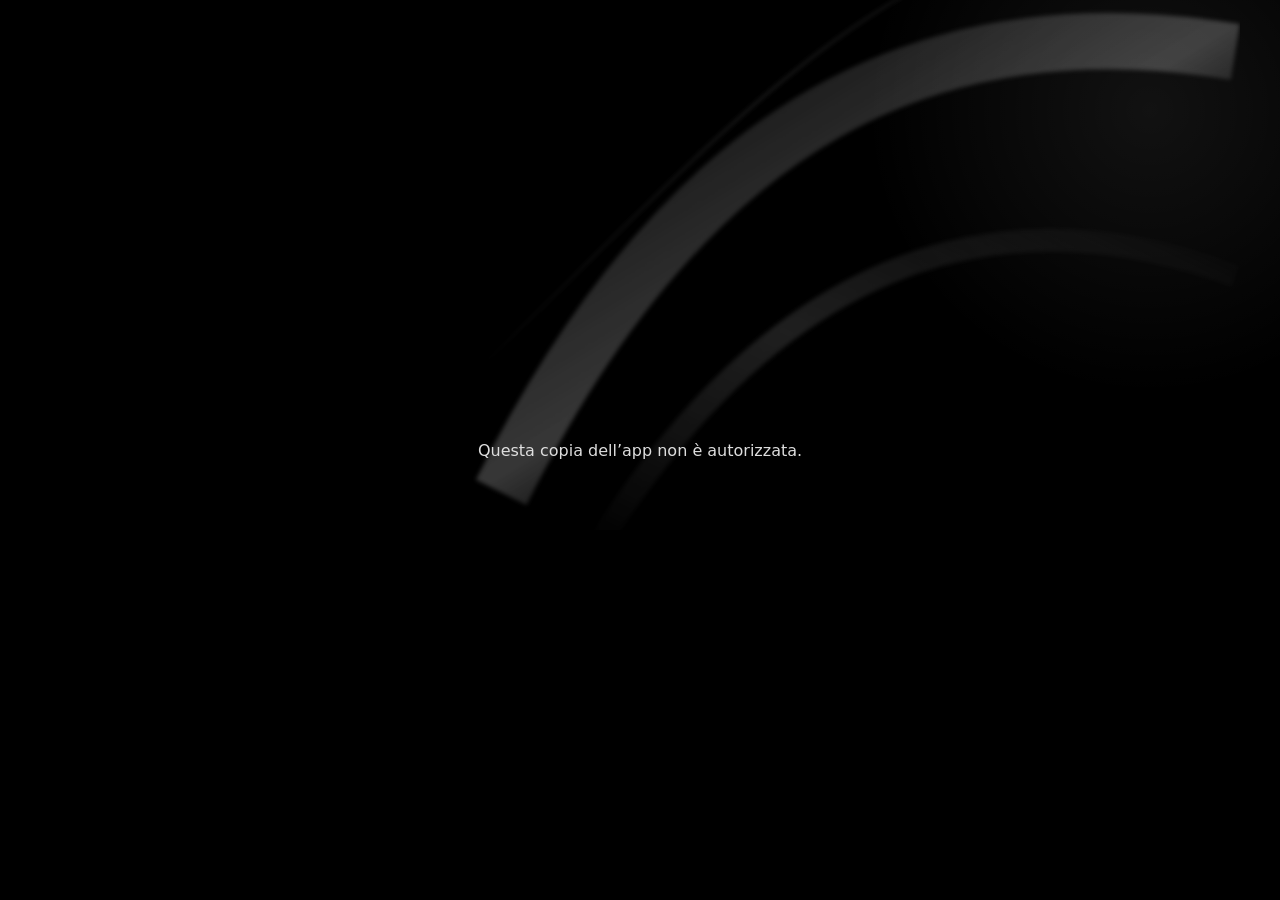
<file: index.html>
<!doctype html>
<html lang="it"><head><meta charset="UTF-8" />
<meta name="viewport" content="width=device-width, initial-scale=1.0, viewport-fit=cover" />
<meta name="theme-color" content="#000000" /><link rel="manifest" href="./manifest.webmanifest?v=nm-fotografi-v73" />
<meta name="apple-mobile-web-app-title" content="Mirenda 3.0" /><link rel="icon" type="image/png" href="./favicon.png" /><link rel="apple-touch-icon" sizes="180x180" href="./icon-180.png" />
<meta name="apple-mobile-web-app-capable" content="yes" /><meta name="apple-mobile-web-app-status-bar-style" content="black" />
<title>Nunzio Mirenda #Fotografi 3.0</title>  <script type="module" crossorigin src="/assets/main-BxHv7mHW.js"></script>
  <link rel="modulepreload" crossorigin href="/assets/brand-BblcVkHf.js">
  <link rel="modulepreload" crossorigin href="/assets/librerie-B4zQ2TGJ.js">
  <link rel="modulepreload" crossorigin href="/assets/preventivo-C5-tqGx5.js">
  <link rel="modulepreload" crossorigin href="/assets/videoGalleria-CSt07Z1v.js">
  <link rel="stylesheet" crossorigin href="/assets/brand-s4m64xDM.css">
  <link rel="stylesheet" crossorigin href="/assets/preventivo-CXu_sITa.css">
  <link rel="stylesheet" crossorigin href="/assets/main-6wbNGmea.css">
</head>
<body><div id="root"></div></body></html>
</file>
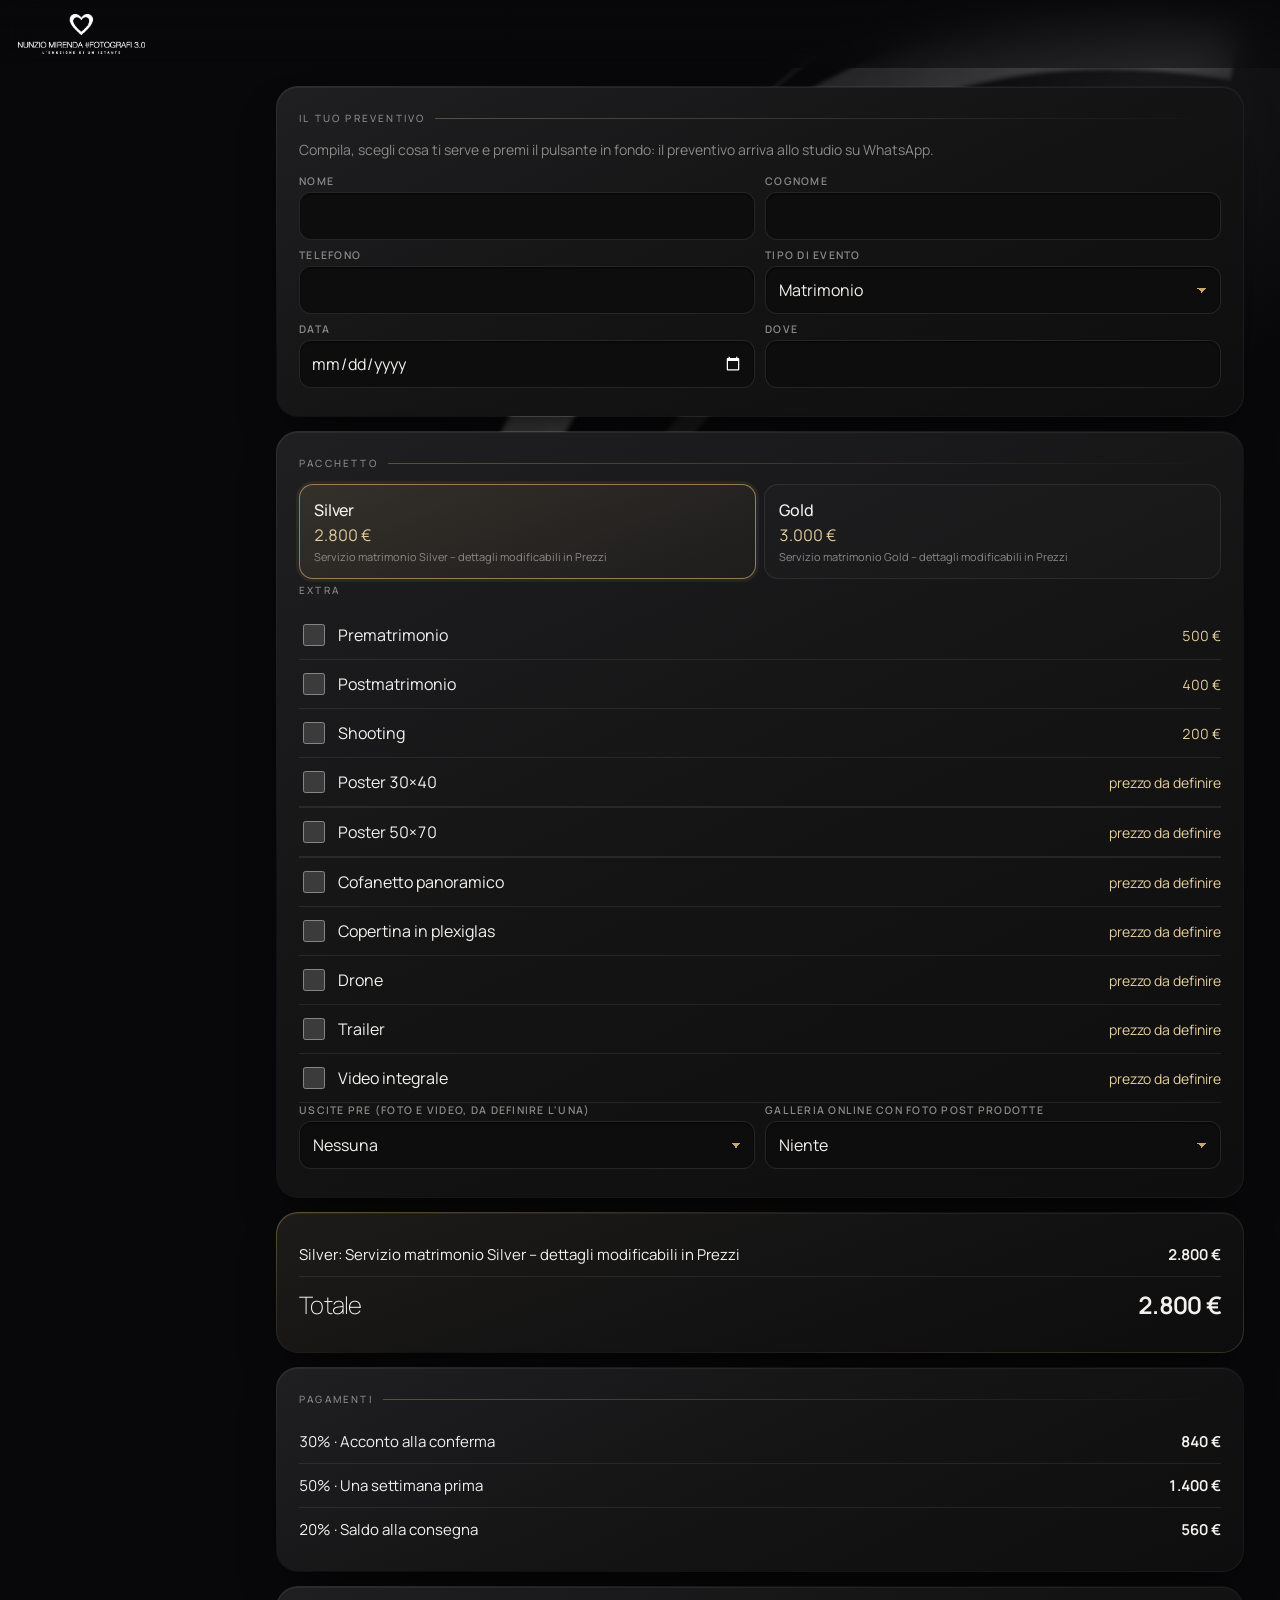
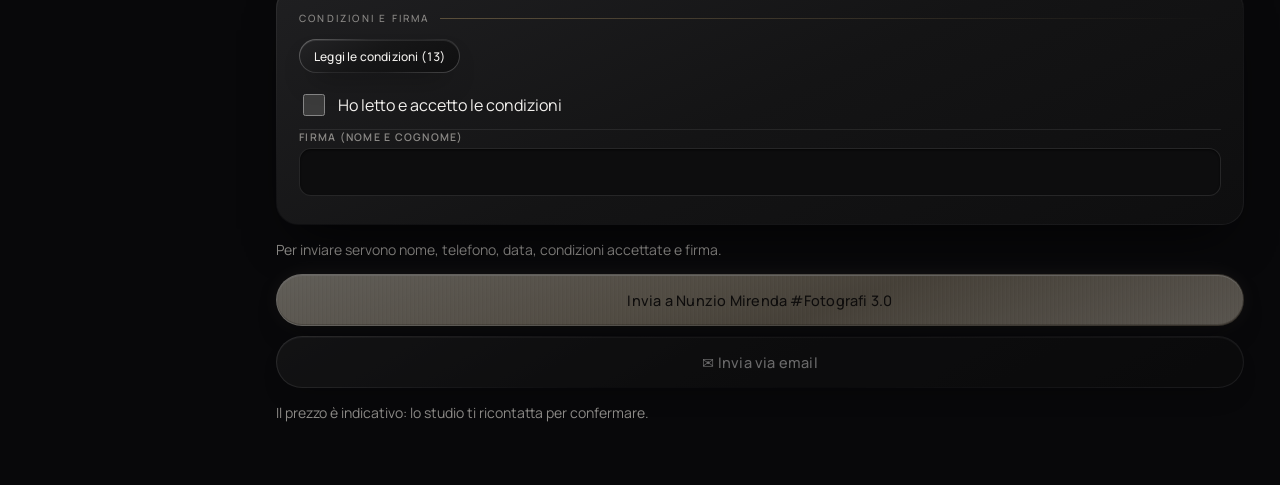
<file: cliente.html>
<!doctype html>
<html lang="it"><head><meta charset="UTF-8" /><script>/* indirizzo-nuovo: i link vecchi github.io dei clienti aprono la stessa pagina sul nuovo indirizzo */if(/\.github\.io$/i.test(location.hostname))location.replace('https://nunziomirenda.frameforyou.it/'+location.pathname.split('/').slice(2).join('/')+location.search+location.hash);</script>
<meta name="viewport" content="width=device-width, initial-scale=1.0, viewport-fit=cover" />
<meta name="theme-color" content="#000000" /><meta name="robots" content="noindex" />
<meta name="apple-mobile-web-app-title" content="Mirenda 3.0" /><link rel="icon" type="image/png" href="./favicon.png" /><link rel="apple-touch-icon" sizes="180x180" href="./icon-180.png" />
<title>Preventivo · Nunzio Mirenda #Fotografi 3.0</title>  <script type="module" crossorigin src="/assets/cliente-Bu4JcI-t.js"></script>
  <link rel="modulepreload" crossorigin href="/assets/brand-BblcVkHf.js">
  <link rel="modulepreload" crossorigin href="/assets/librerie-B4zQ2TGJ.js">
  <link rel="modulepreload" crossorigin href="/assets/preventivo-C5-tqGx5.js">
  <link rel="stylesheet" crossorigin href="/assets/brand-s4m64xDM.css">
  <link rel="stylesheet" crossorigin href="/assets/preventivo-CXu_sITa.css">
</head>
<body><div id="root"></div></body></html>
</file>
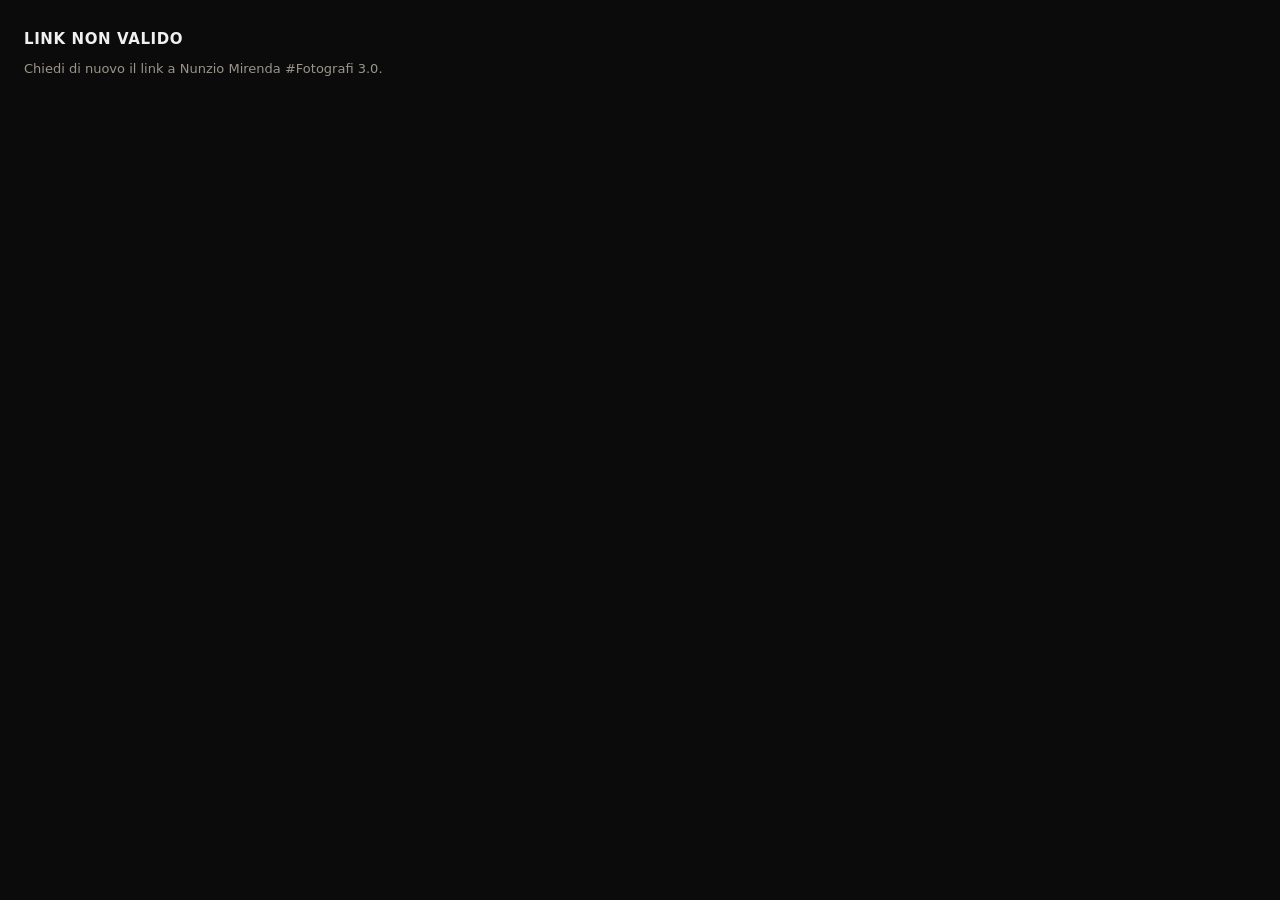
<file: video.html>
<!doctype html>
<html lang="it"><head><meta charset="UTF-8" /><script>/* indirizzo-nuovo: i link vecchi github.io dei clienti aprono la stessa pagina sul nuovo indirizzo */if(/\.github\.io$/i.test(location.hostname))location.replace('https://nunziomirenda.frameforyou.it/'+location.pathname.split('/').slice(2).join('/')+location.search+location.hash);</script>
<meta name="viewport" content="width=device-width, initial-scale=1.0, viewport-fit=cover" />
<meta name="theme-color" content="#000000" /><meta name="robots" content="noindex" />
<meta name="apple-mobile-web-app-title" content="Video" /><link rel="icon" type="image/png" href="./favicon.png" /><link rel="apple-touch-icon" sizes="180x180" href="./icon-180.png" />
<title>Video · Nunzio Mirenda #Fotografi 3.0</title>  <script type="module" crossorigin src="/assets/video-EUT_voVk.js"></script>
  <link rel="modulepreload" crossorigin href="/assets/brand-BblcVkHf.js">
  <link rel="modulepreload" crossorigin href="/assets/librerie-B4zQ2TGJ.js">
  <link rel="modulepreload" crossorigin href="/assets/videoGalleria-CSt07Z1v.js">
  <link rel="stylesheet" crossorigin href="/assets/brand-s4m64xDM.css">
</head>
<body><div id="root"></div></body></html>
</file>
<file: assets/brand-s4m64xDM.css>
:root{--bg:#0b0b0b;--card:#161616;--line:#2a2a2a;--red:#5a5a5a;--gold:#f0f0f0;--tx:#f2efe6;--mut:#9a958a;font-family:system-ui,-apple-system,Segoe UI,Roboto,sans-serif;color:var(--tx);background:var(--bg)}*{box-sizing:border-box}body{margin:0;background:var(--bg)}.top{background:#000}.app{max-width:720px;margin:0 auto;min-height:100vh;padding-bottom:84px}.top{position:sticky;top:0;z-index:5;background:#000;border-bottom:2px solid var(--gold);padding:12px 16px}.logo{color:var(--gold);font-size:20px;letter-spacing:.5px}.logo span{color:var(--red);font-weight:700}main{padding:12px}.card{background:var(--card);border:1px solid var(--line);border-radius:14px;padding:14px;margin-bottom:12px}h3{color:var(--gold);font-size:15px;margin:6px 0 10px;text-transform:uppercase;letter-spacing:.6px}.row{display:flex;gap:8px;align-items:center;margin-bottom:12px;flex-wrap:wrap}.row input{flex:1;min-width:110px}input,select,textarea{width:100%;background:#0e0e0e;color:var(--tx);border:1px solid var(--line);border-radius:10px;padding:11px;font-size:16px}input:focus,select:focus,textarea:focus{outline:none;border-color:var(--gold)}textarea{min-height:60px;resize:vertical}.campo{display:flex;flex-direction:column;gap:4px;margin-bottom:8px}.campo span{font-size:12px;color:var(--mut)}.grid2{display:grid;grid-template-columns:1fr 1fr;gap:0 10px}.grid3{display:grid;grid-template-columns:1fr 1fr 1fr;gap:0 8px}.coppia-ora{grid-column:1/-1;display:grid;grid-template-columns:1.4fr .8fr;gap:0 10px}.grid2 .campo:last-child:nth-child(odd){grid-column:1/-1}.btn{display:inline-flex;align-items:center;justify-content:center;gap:6px;background:#222;color:var(--tx);border:1px solid #3a3a3a;border-radius:10px;padding:11px 14px;font-size:15px;cursor:pointer;text-decoration:none;font-weight:600}.btn.sm{padding:7px 10px;font-size:13px}.btn.red{background:var(--red);border-color:var(--red);color:#fff}.btn.gold{background:var(--gold);border-color:var(--gold);color:#111}.btn.wa{background:#0f3d24;border-color:#1f7a47}.btn.danger{background:transparent;color:#ff6b6b;border-color:#5a1a1a}.btn.big{width:100%;padding:16px;font-size:18px}.btn:disabled{opacity:.4}.acts{display:flex;gap:8px;flex-wrap:wrap;margin:10px 0}.acts.sticky{position:sticky;bottom:76px;background:var(--bg);padding:8px 0}.ev .evhead{display:flex;justify-content:space-between;gap:10px;cursor:pointer}.ev small{display:block;color:var(--mut);font-size:12px;margin-top:3px;text-transform:capitalize}.right{text-align:right;display:flex;flex-direction:column;align-items:flex-end;gap:4px}.gold{color:var(--gold)}.red{color:#ff4d5e}.badge{font-size:11px;font-weight:700;padding:3px 8px;border-radius:20px;text-transform:uppercase;letter-spacing:.5px}.badge.p{border:1px solid var(--gold);color:var(--gold)}.badge.c{background:var(--red);color:#fff}.esempio{display:flex;justify-content:space-between;align-items:center;background:#1e1e1e;color:var(--gold);border-radius:8px;padding:4px 4px 4px 10px;margin-bottom:8px;font-size:13px}.pacchetti{display:grid;grid-template-columns:1fr 1fr;gap:8px}.pk{border:1px solid var(--line);border-radius:12px;padding:10px;display:flex;flex-direction:column;gap:3px;cursor:pointer}.pk input{display:none}.pk.on{border-color:var(--gold);background:#1c1c1c}.pk small{color:var(--mut);font-size:11px}.check{display:flex;align-items:center;gap:10px;padding:10px 0;border-bottom:1px solid var(--line)}.check input{width:22px;height:22px;accent-color:var(--red)}.poster-qta{border-bottom:1px solid var(--line)}.poster-qta>.check{border-bottom:0}.poster-qta .qta{display:flex;align-items:center;gap:10px;padding:0 0 10px 32px;font-size:14px;color:var(--mut)}.poster-qta .qta select{width:auto;min-width:72px;padding:6px 8px}.check span{flex:1}.check em{color:var(--gold);font-style:normal;font-size:14px}.check.locked{opacity:.75}.riga{display:flex;justify-content:space-between;gap:10px;padding:7px 0;border-bottom:1px dashed var(--line);font-size:14px}.riga small{color:var(--mut)}.riga.tot{font-size:17px;border:none;color:var(--gold)}.riga.ok{color:#7bd88f}.riga.click{cursor:pointer}.x{background:none;border:none;color:#ff6b6b;font-size:14px;margin-left:6px}.hint{color:var(--mut);font-size:13px}.warn{color:#ffb347;font-size:13px}.okmsg{color:#7bd88f;margin:8px 0 0;font-size:14px}.tabs{position:fixed;bottom:0;left:0;right:0;display:flex;background:#000;border-top:2px solid var(--gold);z-index:6;padding-bottom:env(safe-area-inset-bottom)}.tabs button{flex:1;background:none;border:none;color:var(--mut);padding:8px 2px;font-size:11px;display:flex;flex-direction:column;align-items:center;gap:2px}.tabs button span{font-size:20px}.tabs button.on{color:var(--gold)}.tabs button.on span{filter:drop-shadow(0 0 4px var(--red))}.modal{position:fixed;top:0;right:0;bottom:0;left:0;background:#000;z-index:10;display:flex;flex-direction:column}.modalbar{display:flex;gap:8px;align-items:center;padding:10px;border-bottom:1px solid var(--gold)}.modalbar b{flex:1;font-size:13px;overflow:hidden;text-overflow:ellipsis;white-space:nowrap}.modal .hint{text-align:center;margin:6px}.pdfpagine{flex:1;overflow:auto;background:#111;padding:8px 8px 24px}.pdfpagine figure{margin:0 0 14px}.pdfpagine figcaption{color:var(--gold);font-size:12px;margin:0 0 4px}.pdfpagine img{width:100%;height:auto;background:#fff;display:block}.clausole ol{padding-left:18px;font-size:13px;line-height:1.5;color:#ddd}.pkedit{border-bottom:1px solid var(--line);padding-bottom:8px;margin-bottom:10px}@media (max-width:380px){.grid3{grid-template-columns:1fr 1fr}}.toast{position:fixed;left:12px;right:12px;bottom:84px;z-index:20;padding:14px;border-radius:12px;font-weight:600;max-width:696px;margin:0 auto}.toast.ok{background:#1f5d36;color:#fff}.toast.err{background:var(--red);color:#fff}.confirm{border:1px solid var(--gold);border-radius:12px;padding:12px;margin-top:10px;background:#1c1c1c}details summary{list-style:none;margin-bottom:8px}details summary::-webkit-details-marker{display:none}.logoimg{display:block;height:44px;width:auto;margin:-4px 0}.cnt{display:inline-block;min-width:22px;padding:1px 7px;border-radius:12px;background:var(--red);color:#fff;font-size:12px;text-align:center;margin-left:6px;vertical-align:middle}.cnt.ok{background:#1f7a47}.prom{display:flex;justify-content:space-between;align-items:center;gap:10px;padding:10px 0;border-bottom:1px solid var(--line)}.prom small{display:block;color:var(--mut);font-size:12px;margin-top:3px;text-transform:capitalize}.prom .right{gap:6px}.click{cursor:pointer}.badge.ok{background:#1f7a47;color:#fff}.tabs button span{position:relative}.tabbadge{position:absolute;top:-4px;right:-12px;background:var(--red);color:#fff;font-style:normal;font-size:10px;font-weight:700;border-radius:10px;padding:0 5px;line-height:16px}.calhead{display:flex;justify-content:space-between;align-items:center;gap:8px;margin-bottom:10px}.calhead b{font-size:17px;color:var(--gold)}.calhead h3{margin:0}.cal{display:grid;grid-template-columns:repeat(7,1fr);gap:4px}.dow{text-align:center;color:var(--mut);font-size:12px;padding:4px 0}.day{aspect-ratio:1;background:#0e0e0e;border:1px solid var(--line);border-radius:8px;color:var(--tx);font-size:14px;display:flex;flex-direction:column;align-items:center;justify-content:center;padding:0;cursor:pointer}.day i{font-style:normal;font-size:11px;color:var(--gold);line-height:1}.day.has{border-color:var(--gold);background:#1c1c1c}.day.clash{border-color:#ff6b6b;background:#3a1010}.day.clash i{color:#ff6b6b;font-weight:700}.day.today{outline:2px solid var(--red)}.day.sel{background:var(--gold);color:#111}.day.sel i{color:#111}.warnbox{border-color:#ff6b6b;background:#2a0f0f}.warnbox b{color:#ffb3b3}.chart{display:flex;align-items:flex-end;gap:4px;height:150px;padding:8px 0;border-bottom:1px solid var(--line)}.bar{flex:1;display:flex;flex-direction:column;align-items:center;justify-content:flex-end;height:100%}.bar span{display:block;width:100%;background:linear-gradient(var(--gold),#6e6e6e);border-radius:4px 4px 0 0;min-height:1px}.bar small{font-size:10px;color:var(--mut);margin-top:3px}.bar em{font-style:normal;font-size:9px;color:var(--tx);margin-bottom:2px}.check.cons input[type=date]{width:auto;padding:6px 8px;font-size:14px}.ok-msg{color:#7bd88f;font-weight:600;margin:8px 0 0}.tabs button{font-size:10px}.blocco{min-height:100vh;display:flex;flex-direction:column;align-items:center;justify-content:center;gap:14px;padding:24px;text-align:center;background:#000}.blocco .logoimg{height:70px;margin-bottom:10px}.blocco h2{color:var(--gold);margin:0}.blocco p{margin:0}.blocco a.btn{text-decoration:none;display:inline-block}.licavviso{background:#1e1e1e;color:var(--gold);padding:10px 16px;font-size:14px;border-bottom:1px solid var(--line)}.licavviso a{color:var(--tx);font-weight:600}.licprova{display:flex;flex-wrap:wrap;align-items:center;gap:6px;justify-content:center;text-align:center;font-size:15px}.licprova .conto{font-variant-numeric:tabular-nums;color:var(--tx);font-size:17px}.licprova a{margin-left:6px}.day u{text-decoration:none;font-size:10px;color:silver;line-height:1}.day.gimp:not(.has){border-color:#6a6a6a}.occ{display:flex;gap:8px;margin:2px 0 12px}.occ button{flex:1;min-height:46px;border-radius:12px;border:1px solid var(--line);background:#141414;color:var(--tx);font-size:14px;padding:8px 4px}.occ button:disabled{opacity:.35}.occ button.on{background:var(--gold);color:#111;border-color:var(--gold);font-weight:650}.gimpegno{text-decoration:none;color:var(--tx);border-left:3px solid #9a9a9a;padding-left:8px}.gimpegno small{color:var(--mut)}.gcal .gcal-ok{margin-left:6px;font-size:11px;vertical-align:middle}.gcal select{width:100%}.gcal-ev{margin:-4px 4px 10px}.gimport ol{margin:8px 0 6px;padding-left:20px;line-height:1.5}.gimport ol li{margin:3px 0}.gimport details{margin:10px 0}.gimport summary{cursor:pointer;padding:4px 0}.gimport .btn.danger{margin-top:4px}.listino-tipi{display:flex;flex-wrap:wrap;gap:6px;margin:8px 0 10px}.listino-titolo{margin:6px 0}.pk-extra{margin-top:6px}.pk-flag{display:flex;flex-wrap:wrap;gap:14px;margin:4px 0}.promo-edit{border:1px dashed rgba(200,160,80,.5);border-radius:10px;padding:8px 10px;margin-top:6px}.promo-edit.on{border-style:solid;background:#c8a05014}.promo-stato{font-size:.8em;padding:1px 8px;border-radius:9px;background:#7f7f7f33;margin-left:6px}.promo-stato.on{background:#2e7d32;color:#fff}.grid3{display:grid;grid-template-columns:repeat(auto-fit,minmax(140px,1fr));gap:8px}.prezzo-vecchio{opacity:.6;font-weight:400;margin-right:4px}.promo-tag,.promo-firmato{display:block;font-style:normal;font-size:.75em;font-weight:600;color:#c0392b}.promo-firmato{color:inherit;opacity:.7;font-weight:400}.firmapad{position:fixed;top:0;right:0;bottom:0;left:0;z-index:30;background:#000;display:flex;flex-direction:column;gap:8px;padding:max(10px,env(safe-area-inset-top)) max(10px,env(safe-area-inset-right)) max(10px,env(safe-area-inset-bottom)) max(10px,env(safe-area-inset-left));overscroll-behavior:none;touch-action:none;user-select:none;-webkit-user-select:none}.firmabar{display:flex;align-items:center;gap:10px;border-bottom:1px solid var(--gold);padding-bottom:8px}.firmabar div{flex:1;display:flex;flex-direction:column}.firmabar b{color:var(--gold);text-transform:uppercase;letter-spacing:.6px;font-size:14px}.firmabar small{font-size:17px;font-weight:700}.firmaarea{flex:1;position:relative;background:#fff;border-radius:12px;min-height:140px;overflow:hidden}.firmaarea canvas{position:absolute;top:0;right:0;bottom:0;left:0;width:100%;height:100%;display:block;touch-action:none;cursor:crosshair;z-index:2}.firmalinea{position:absolute;left:6%;right:6%;bottom:24%;border-bottom:1.5px dashed #b9b2a0;z-index:1}.firmalinea span{position:absolute;left:0;bottom:4px;color:#b9b2a0;font-size:18px}.firmaph{position:absolute;top:0;right:0;bottom:0;left:0;margin:0;display:flex;align-items:center;justify-content:center;color:#c9c2b0;font-size:22px;z-index:1;pointer-events:none}.firmalegale{margin:0;font-size:13px;color:var(--tx);text-align:center}.firmaacts{display:flex;gap:10px}.firmaacts .btn{flex:1;padding:14px}@media (orientation:landscape) and (max-height:520px){.firmapad{gap:5px}.firmabar{padding-bottom:4px}.firmabar small{font-size:15px}.firmaacts .btn{padding:9px}.firmalegale{font-size:12px}}.firmaimg{background:#fff;border-radius:10px;padding:8px;display:flex;justify-content:center;margin-bottom:8px}.firmaimg img{max-width:100%;max-height:110px}.badge.firm{background:#1f7a47;color:#fff}.pk-album{border:1px solid var(--line);border-radius:12px;padding:10px 12px;margin:10px 0;background:#ffffff08}.pk-album.on{border-color:var(--gold);background:#c9a22714}.sw-riga{display:flex;align-items:center;justify-content:space-between;gap:12px;cursor:pointer;min-height:44px}.sw-riga span{display:flex;flex-direction:column;gap:2px}.sw-riga b{font-size:16px}.sw-riga small{color:var(--mut);font-size:13px}.sw-riga input{-moz-appearance:none;appearance:none;-webkit-appearance:none;flex:none;width:52px;height:30px;border-radius:15px;background:#3a3a3a;border:1px solid #666;position:relative;margin:0;cursor:pointer;transition:background .15s}.sw-riga input:after{content:"";position:absolute;top:3px;left:3px;width:24px;height:24px;border-radius:50%;background:#fff;transition:left .15s}.sw-riga input:checked{background:var(--gold)}.sw-riga input:checked:after{left:25px}.pk-album .grid2{margin-top:8px}select{-webkit-appearance:none;-moz-appearance:none;appearance:none;background-image:url("data:image/svg+xml,%3Csvg xmlns='http://www.w3.org/2000/svg' width='12' height='8'%3E%3Cpath d='M1 1l5 5 5-5' fill='none' stroke='%239a958a' stroke-width='2'/%3E%3C/svg%3E");background-repeat:no-repeat;background-position:right 12px center;padding-right:34px}.prezzi-pag{display:flex;flex-direction:column;gap:12px}.prezzi-pk{display:flex;flex-direction:column;gap:12px;min-width:0}.extra-card{min-width:0}.tipi-chips{display:flex;gap:8px;overflow-x:auto;-webkit-overflow-scrolling:touch;scrollbar-width:none;margin:0 -16px;padding:2px 16px 6px;scroll-snap-type:x proximity}.tipi-chips::-webkit-scrollbar{display:none}.chip{flex:none;min-height:44px;padding:0 16px;border-radius:22px;border:1px solid var(--line);background:var(--card);color:var(--tx);font-size:15px;white-space:nowrap;cursor:pointer;scroll-snap-align:start}.chip.on{background:var(--gold);border-color:var(--gold);color:#000;font-weight:700}.chips{display:flex;flex-wrap:wrap;gap:8px;margin-top:8px}.pk-titolo{margin:4px 0 0;font-size:14px;letter-spacing:.5px;text-transform:uppercase;color:var(--mut)}.pk-lista{display:flex;flex-direction:column;gap:10px}.pk-card{background:var(--card);border:1px solid var(--line);border-radius:14px;overflow:hidden}.pk-card.aperta,.pk-card.scelta{border-color:var(--gold)}.pk-card.scelta{box-shadow:0 0 0 2px var(--gold)}.pk-testa{all:unset;box-sizing:border-box;width:100%;display:flex;align-items:center;gap:12px;padding:14px;min-height:64px;cursor:pointer}.pk-nome{flex:1;min-width:0;display:flex;flex-direction:column;gap:3px}.pk-nome b{font-size:17px}.pk-nome small{color:var(--mut);font-size:13px;white-space:nowrap;overflow:hidden;text-overflow:ellipsis}.pk-prezzo{display:flex;flex-direction:column;align-items:flex-end;gap:2px;flex:none}.pk-prezzo b{font-size:17px;color:var(--gold)}.pk-prezzo s{color:var(--mut);font-size:13px}.pk-prezzo b.promo{color:#7bd88f}.pk-prezzo small{font-size:12px;color:var(--mut)}.chev{flex:none;color:var(--mut);font-size:16px;width:16px;text-align:center}.pk-corpo{padding:12px 14px 14px;display:flex;flex-direction:column;gap:10px;border-top:1px solid var(--line)}.pk-piano{display:flex;flex-direction:column;gap:8px}.pk-rate-riga{display:flex;flex-direction:column;gap:4px;padding-bottom:8px;border-bottom:1px dashed var(--line)}.pk-servizi b{font-size:14px}.pk-fondo{display:flex;justify-content:flex-end}.promo-edit{border:1px solid var(--line);border-radius:12px;padding:0 12px}.promo-edit.on{border-color:#7bd88f}.promo-testa{all:unset;box-sizing:border-box;width:100%;display:flex;align-items:center;gap:10px;min-height:48px;cursor:pointer}.promo-testa b{flex:1}.promo-stato.no{color:var(--mut);font-size:13px}.promo-edit .grid3{padding-bottom:10px}.nuovo-pk{min-height:50px;border-style:dashed;width:100%}.extra-card h4{margin:14px 0 4px;font-size:13px;color:var(--mut);text-transform:uppercase;letter-spacing:.5px}.extra-riga{display:flex;align-items:flex-start;justify-content:space-between;gap:8px 12px;min-height:52px;border-bottom:1px solid var(--line);flex-wrap:wrap}.compreso{display:flex;align-items:flex-start;gap:6px;font-size:13px;color:var(--mut);line-height:1.25;flex:1 1 100%;max-width:100%;justify-content:flex-end}.compreso span{white-space:normal}.compreso.on{color:#e7c27a}.compreso input{width:16px;height:16px;margin-top:1px;accent-color:#e7c27a;flex:none}.compreso-box{flex:0 1 auto;max-width:100%;align-self:center}.compreso-box.aperta{flex:1 1 100%;align-self:stretch}.compreso-testa{display:inline-flex;align-items:center;gap:8px;max-width:100%;min-height:36px;padding:0 10px;border-radius:10px;border:1px solid var(--line);background:transparent;color:var(--mut);font-size:13px;text-align:left}.compreso-box.aperta .compreso-testa{display:flex;width:100%}.compreso-box.on .compreso-testa{border-color:#e7c27a;color:#e7c27a}.compreso-testa .segno{width:16px;height:16px;border:1.5px solid currentColor;border-radius:4px;display:inline-flex;align-items:center;justify-content:center;font-size:11px;line-height:1;flex:none}.compreso-box.on .segno{background:#e7c27a;color:#111;border-color:#e7c27a}.compreso-testa span{white-space:normal;line-height:1.2}.compreso-testa i{margin-left:auto;font-style:normal;flex:none}.compreso-lista{display:flex;flex-direction:column;gap:2px;width:100%;margin-top:6px;padding:4px 8px;border:1px solid var(--line);border-radius:10px}.compreso-voce{display:flex;align-items:flex-start;gap:8px;min-height:40px;padding:8px 2px;font-size:14px}.compreso-voce input{width:18px;height:18px;margin-top:1px;accent-color:#e7c27a;flex:none}.compreso-voce span{white-space:normal;line-height:1.25}.compreso-voce.on{color:#e7c27a}.pk-corpo .compreso{grid-column:1/-1;justify-content:flex-start}.extra-gruppo .extra-riga:last-child{border-bottom:0}.extra-riga>span:first-child{flex:1;font-size:15px}.extra-val{display:flex;align-items:center;gap:6px;flex:1 1 180px;flex-wrap:wrap;justify-content:flex-end;max-width:100%}.extra-val i{font-style:normal;color:var(--mut)}.extra-val input{width:96px;text-align:right;padding:10px}.extra-custom{display:flex;align-items:center;gap:8px;min-height:48px;border-top:1px dashed var(--line);padding:6px 0;flex-wrap:wrap}.extra-custom>input{flex:1;min-width:0}.extra-custom>textarea{flex:1 1 100%;min-height:72px;background:#111;color:var(--tx);border:1px solid #3a3a3a;border-radius:8px;padding:8px}.extra-nuovo{display:flex;flex-wrap:wrap;gap:8px;align-items:center;margin-top:12px}.extra-nuovo>input,.extra-nuovo>select{flex:1 1 140px;min-width:0}@media (max-width:560px){.extra-card h4{margin:8px 0 0}.extra-riga{display:grid;grid-template-columns:minmax(0,1fr) auto;gap:4px 8px;min-height:0;padding:6px 0;align-items:center}.extra-val{flex:none;justify-content:flex-end}.extra-val input{width:74px;padding:7px 8px}.compreso-box{grid-column:1 / -1;align-self:start;justify-self:start}.compreso-box.aperta{justify-self:stretch}.compreso-testa{min-height:32px;padding:0 8px;width:auto}.compreso-box.aperta .compreso-testa{width:100%}.compreso-voce{min-height:0;padding:4px 2px}.extra-custom{display:grid;grid-template-columns:minmax(0,1fr) auto;gap:6px;min-height:0;padding:6px 0;align-items:center}.extra-custom>input{grid-column:1 / -1}.extra-custom>.btn{justify-self:end}.extra-custom .compreso-box{grid-column:1 / -1}.extra-nuovo{gap:6px;margin-top:8px}}.info-btn{all:unset;cursor:pointer;color:var(--mut);padding:0 6px;font-size:16px}.info-txt{margin:4px 0}.sez-titolo{margin:18px 2px 6px;font-size:15px}.btn.ghost{background:transparent;border:1px solid var(--line);color:var(--mut);align-self:center}.sw-riga input:checked{background:#2e9d5b;border-color:#2e9d5b}.extra-val input::-webkit-outer-spin-button,.extra-val input::-webkit-inner-spin-button,.pk-corpo input::-webkit-outer-spin-button,.pk-corpo input::-webkit-inner-spin-button{-webkit-appearance:none;margin:0}.extra-val input,.pk-corpo input[type=number]{-moz-appearance:textfield;-webkit-appearance:textfield;appearance:textfield}.v-impagina>.imp-pagina{grid-column:1/-1}.imp-pagina label.hint input,.imp-pagina label.hint select,.imp-pagina .imp-cerca{display:block;width:100%;margin:6px 0;background:#111;color:var(--tx);border:1px solid #3a3a3a;border-radius:8px;padding:8px;box-sizing:border-box}.imp-editor{display:flex;gap:16px;align-items:flex-start}.imp-lavoro{flex:1;min-width:0;display:flex;justify-content:center;align-items:flex-start}.imp-pannello{width:340px;flex:0 0 340px;position:sticky;top:8px;max-height:calc(100dvh - 24px);overflow:auto}.imp-editor .imp-stage{overflow:hidden;background:transparent;border:0}@media (max-width:860px){.imp-editor{flex-direction:column}.imp-pannello{width:auto;flex:1 1 auto;position:static;max-height:none}}.imp-tools{display:flex;flex-wrap:wrap;gap:8px;margin:10px 0}.imp-sfoglia{position:relative}.imp-stage{width:100%;overflow:auto;border-radius:12px;background:#1a1a1a;border:1px solid #3a3a3a;touch-action:none}.imp-safe{position:absolute;border:3px dashed #c6a15b;pointer-events:none;z-index:40;box-sizing:border-box}.imp-num{position:absolute;left:0;right:0;bottom:2%;text-align:center;z-index:41;pointer-events:none;color:#111}.imp-colore{display:flex;align-items:center;gap:6px}.imp-tono{width:28px;height:28px;border-radius:50%;border:1px solid #666;padding:0}.imp-freccia{position:absolute;top:50%;transform:translateY(-50%);z-index:6;width:44px;height:72px;border:0;border-radius:12px;background:#0000008c;color:#fff;font-size:32px;line-height:1;cursor:pointer}.imp-freccia.sx{left:8px}.imp-freccia.dx{right:8px}.imp-freccia:disabled{opacity:.28}.imp-dissolvi{animation:impFade .55s ease}@keyframes impFade{0%{opacity:0}to{opacity:1}}.imp-tela{transform-origin:top left;position:relative}.imp-sfondo{position:absolute;top:0;right:0;bottom:0;left:0;width:100%;height:100%;object-fit:cover;pointer-events:none;z-index:0}.imp-el{position:absolute;box-sizing:border-box;overflow:hidden;cursor:grab;background:#f3f3f3}.imp-el.on{outline:4px solid #c6a15b;outline-offset:-4px}.imp-el img{position:absolute;pointer-events:none;max-width:none}.imp-vuota,.imp-testo{display:flex;align-items:center;justify-content:center;width:100%;height:100%;color:#666}.imp-testo{white-space:nowrap}.imp-resize{position:absolute;right:0;bottom:0;width:28px;height:28px;background:#c6a15b;cursor:nwse-resize;z-index:5}.imp-scheda{margin-top:10px}.imp-griglia{display:grid;grid-template-columns:repeat(auto-fill,minmax(150px,1fr));gap:10px}.imp-card{padding:8px;text-align:left}.imp-card.sel{outline:2px solid var(--gold)}.imp-mini-btn{background:transparent;color:inherit;border:0;width:100%;cursor:pointer;text-align:left}.imp-mini-box{height:120px;display:flex;align-items:center;justify-content:center;background:#111;border-radius:8px;overflow:hidden}.imp-mini{position:relative;max-height:110px;max-width:100%}.imp-mini i,.imp-mini em{position:absolute;overflow:hidden}.imp-mini i img{width:100%;height:100%;object-fit:cover;display:block}.imp-mini em{font-size:7px;line-height:1}.imp-voce{display:flex;flex-direction:column;align-items:flex-start;width:100%;margin-top:8px;cursor:pointer;color:inherit}.imp-voce small,.imp-card small{color:var(--mut);display:block}.st{position:fixed;top:0;right:0;bottom:0;left:0;z-index:900;display:grid;background:#2a2a2a;color:#eee;font-size:13px;grid-template-columns:210px minmax(0,1fr) 172px;grid-template-rows:auto auto minmax(0,1fr) auto;grid-template-areas:"top top top" "ctx ctx ctx" "sx tela dx" "giu giu giu";padding:env(safe-area-inset-top) env(safe-area-inset-right) 0 env(safe-area-inset-left);user-select:none;-webkit-user-select:none}.st button{font:inherit}.st-b{background:#474747;color:#f0f0f0;border:1px solid #5c5c5c;border-radius:6px;padding:6px 10px;min-height:32px;cursor:pointer;white-space:nowrap;line-height:1.1}.st-b:hover:not(:disabled){background:#555}.st-b:disabled{opacity:.4;cursor:default}.st-b.on{background:#d9d9d9;color:#111;border-color:#d9d9d9}.st-b.gold{background:#e8e8e8;color:#111;border-color:#e8e8e8;font-weight:600}.st-b.danger,.st-tendina .danger{color:#ff8a80}.st-top{grid-area:top;display:flex;align-items:center;gap:8px;padding:8px 10px;background:#1d1d1d;border-bottom:1px solid #111;flex-wrap:wrap}.st-titolo{display:flex;flex-direction:column;min-width:0;max-width:340px;margin:0 6px}.st-titolo b{white-space:nowrap;overflow:hidden;text-overflow:ellipsis}.st-titolo small{color:#a8a8a8;font-size:11px;white-space:nowrap;overflow:hidden;text-overflow:ellipsis}.st-gruppo{display:flex;gap:2px}.st-gruppo .st-b{border-radius:0}.st-gruppo .st-b:first-child{border-radius:6px 0 0 6px}.st-gruppo .st-b:last-child{border-radius:0 6px 6px 0}.st-zoom{min-width:56px}.st-spazio{flex:1}.st-occ{color:#ddd;font-size:12px;max-width:260px;overflow:hidden;text-overflow:ellipsis;white-space:nowrap}.st-menu{position:relative}.st-tendina{position:absolute;top:calc(100% + 4px);left:0;min-width:250px;background:#303030;border:1px solid #555;border-radius:8px;box-shadow:0 12px 30px #00000080;padding:6px;z-index:20;display:flex;flex-direction:column;gap:2px}.st-menu.dx .st-tendina{left:auto;right:0}.st-tendina button,.st-tendina a{background:transparent;border:0;color:#eee;text-align:left;padding:9px 10px;border-radius:6px;cursor:pointer;font-size:13px;word-break:break-all}.st-tendina button:hover:not(:disabled){background:#454545}.st-tendina button:disabled{opacity:.4}.st-tendina label{display:flex;flex-direction:column;gap:4px;padding:6px 10px;color:#bbb;font-size:12px}.st-tendina input{background:#1b1b1b;color:#eee;border:1px solid #555;border-radius:6px;padding:7px}.st-ctx{grid-area:ctx;display:flex;align-items:center;gap:6px;padding:6px 10px;background:#353535;border-bottom:1px solid #1e1e1e;overflow-x:auto;scrollbar-width:thin;min-height:46px}.st-ctx>*{flex:none}.st-tit{color:#fff;margin-right:4px}.st-mut{color:#a5a5a5;font-size:12px}.st-sep{width:1px;height:24px;background:#555;margin:0 4px}.st-seg{display:inline-flex;background:#232323;border:1px solid #4e4e4e;border-radius:7px;padding:2px;gap:2px}.st-seg button{background:transparent;border:0;color:#cfcfcf;padding:5px 9px;border-radius:5px;cursor:pointer;white-space:nowrap;min-height:28px}.st-seg button.on{background:#d9d9d9;color:#111}.st-largo{display:flex;width:100%}.st-largo button{flex:1;padding:5px 2px}.st-colore{display:inline-flex;width:30px;height:30px;border-radius:50%;overflow:hidden;border:1px solid #777;cursor:pointer}.st-colore input{width:44px;height:44px;margin:-7px;border:0;padding:0;background:none;cursor:pointer}.st-range{display:inline-flex;align-items:center;gap:6px;color:#ccc;font-size:12px}.st-range input{width:110px}.st-testo{background:#1b1b1b;color:#eee;border:1px solid #555;border-radius:6px;padding:6px 8px;width:200px}.st-sel{background:#1b1b1b;color:#eee;border:1px solid #555;border-radius:6px;padding:6px;max-width:100%}.st-pan{background:#383838;display:flex;flex-direction:column;min-height:0;overflow:hidden}.st-riga{display:flex;align-items:center;gap:8px;padding:7px 8px;flex-wrap:wrap}.st-riga>b{font-size:12px;text-transform:uppercase;letter-spacing:.06em;color:#ddd}.st-modelli{grid-area:sx;border-right:1px solid #1e1e1e;gap:6px;padding-bottom:6px}.st-modelli>.st-seg,.st-modelli>.st-chips,.st-modelli>.st-sel{margin:0 8px}.st-chips{display:flex;flex-wrap:wrap;gap:3px;align-items:center}.st-chips button{background:#2a2a2a;border:1px solid #4e4e4e;color:#ddd;border-radius:5px;min-width:28px;height:26px;padding:0 6px;cursor:pointer}.st-chips button.on{background:#d9d9d9;color:#111}.st-griglia{overflow-y:auto;display:grid;grid-template-columns:repeat(auto-fill,minmax(84px,1fr));gap:8px;padding:4px 8px 10px;align-content:start;flex:1;min-height:0}.st-lay{background:#2d2d2d;border:1px solid #474747;border-radius:6px;padding:6px 4px 4px;display:flex;flex-direction:column;align-items:center;gap:4px;cursor:pointer;color:#bbb}.st-lay:hover{border-color:#bbb}.st-lay small{font-size:10px;line-height:1.1;max-width:100%;overflow:hidden;text-overflow:ellipsis;white-space:nowrap}.st-fogli{grid-area:dx;border-left:1px solid #1e1e1e}.st-icone{display:flex;gap:3px;padding:0 8px 6px}.st-icone .st-b{padding:4px 0;flex:1;min-height:28px}.st-lista{overflow-y:auto;flex:1;min-height:0;padding:2px 8px 10px;display:flex;flex-direction:column;gap:8px}.st-foglio{background:transparent;border:2px solid transparent;border-radius:6px;padding:4px;display:flex;flex-direction:column;align-items:center;gap:3px;cursor:pointer;color:#ccc}.st-foglio.on{border-color:#3d8bfd;background:#2f3b4d}.st-foglio small{font-size:10.5px}.st-centro{grid-area:tela;position:relative;display:flex;flex-direction:column;min-width:0;min-height:0;background:#4b4b4b}.st-lavoro{flex:1;min-height:0;overflow:auto;display:grid;place-items:center;padding:12px;touch-action:pan-x pan-y}.st-stage{position:relative;overflow:hidden;box-shadow:0 6px 24px #00000073;flex:none;touch-action:none}.st-stage .imp-tela{position:absolute;left:0;top:0}.st-sotto{display:flex;align-items:center;justify-content:center;gap:10px;padding:5px;background:#3c3c3c;border-top:1px solid #2a2a2a;font-size:12px;color:#ccc}.st-sotto .st-b{min-height:28px;padding:2px 14px;font-size:18px}.st-toast{position:absolute;left:50%;bottom:48px;transform:translate(-50%);background:#141414f0;color:#eee;padding:9px 14px;border-radius:8px;max-width:min(560px,90%);font-size:13px;z-index:30;margin:0;box-shadow:0 6px 20px #00000080;pointer-events:none}.st-toast.err{color:#ffb4a8;border:1px solid #8a2b22}.st-fondo{position:absolute;overflow:hidden;z-index:0}.st-fondo img{position:absolute;top:0;right:0;bottom:0;left:0;width:100%;height:100%;object-fit:cover;pointer-events:none}.st-deco{background:transparent}.st-vuota{position:absolute;top:0;right:0;bottom:0;left:0;display:flex;align-items:center;justify-content:center;color:#8a8a8a;font-weight:300}.st-resize{position:absolute;right:0;bottom:0;background:#3d8bfd;cursor:nwse-resize;z-index:5}.st .imp-el.on{outline:none}.st .imp-el.on:after{content:"";position:absolute;top:0;right:0;bottom:0;left:0;border:calc(2.5px / var(--k,1)) solid #3d8bfd;pointer-events:none}.st-modelli.largo .st-griglia{grid-template-columns:1fr}.st-num{position:absolute;text-align:center;z-index:301;pointer-events:none;font-family:Georgia,serif}.st-abb{position:absolute;background:#dc282838;pointer-events:none;z-index:400}.st-taglio{position:absolute;border:1px dashed rgba(220,30,30,.9);pointer-events:none;z-index:401;box-sizing:border-box}.st-sicuro{position:absolute;border:1px dashed rgba(40,140,255,.75);pointer-events:none;z-index:401;box-sizing:border-box}.st-piega{position:absolute;background:#0000008c;pointer-events:none;z-index:402;box-shadow:0 0 0 1px #ffffff59}.st-dorso{position:absolute;background:repeating-linear-gradient(90deg,#ffaa0024 0,#ffaa0024 6px,#ffaa000f 6px,#ffaa000f 12px);pointer-events:none;z-index:399}.st-etich{position:absolute;text-align:center;color:#c82828d9;font-weight:600;pointer-events:none;z-index:403;font-family:system-ui,sans-serif;letter-spacing:.08em;text-transform:uppercase}.st-mini-bg{position:absolute;top:0;right:0;bottom:0;left:0;width:100%;height:100%;object-fit:cover}.st-mini-fondo{position:absolute;overflow:hidden}.st-mini-fondo img{position:absolute;top:0;right:0;bottom:0;left:0;width:100%;height:100%;object-fit:cover}.imp-mini u{position:absolute;top:0;bottom:0;width:1px;background:#00000059;text-decoration:none}.st-tabs{display:none}.st-foto{grid-area:giu;border-top:1px solid #1e1e1e;background:#333}.st-foto .st-riga{padding:6px 10px;border-bottom:1px solid #2a2a2a}.st-guida{margin:4px 10px 0}.st-strip{display:flex;gap:10px;overflow-x:auto;padding:8px 10px 12px;min-height:100px;align-items:center;scrollbar-width:thin;touch-action:pan-x}.st-th{position:relative;flex:none;height:84px;min-width:56px;padding:0;border:2px solid transparent;border-radius:4px;background:#222;cursor:grab;touch-action:pan-x;-webkit-touch-callout:none}.st-th img{height:80px;width:auto;max-width:130px;display:block;border-radius:2px;pointer-events:none}.st-th>span{display:block;width:60px;height:80px;background:#444}.st-th.sel{border-color:#3d8bfd}.st-th.usata img{opacity:.72}.st-th em{position:absolute;right:-5px;bottom:-5px;background:#2fb344;color:#fff;font-style:normal;font-size:10px;font-weight:700;min-width:18px;height:18px;border-radius:9px;display:grid;place-items:center;border:2px solid #333}.st-fantasma{position:fixed;width:90px;height:auto;transform:translate(-50%,-60%);opacity:.85;pointer-events:none;z-index:1000;box-shadow:0 8px 24px #0009;border:2px solid #fff}.st-anteprima{position:fixed;top:0;right:0;bottom:0;left:0;z-index:950;background:#0a0a0af5;display:flex;flex-direction:column}.st-ante-barra{display:flex;justify-content:space-between;align-items:center;padding:10px 14px;color:#ddd}.st-ante-libro{flex:1;display:flex;align-items:center;justify-content:center;gap:10px;min-height:0}.st-ante-foglio{box-shadow:0 20px 60px #000000b3}.st-freccia{font-size:26px;min-height:64px;padding:0 12px}@media (max-width:900px){.st{grid-template-columns:1fr;grid-template-rows:auto auto minmax(38vh,1fr) auto minmax(0,auto);grid-template-areas:"top" "ctx" "tela" "tabs" "pan";font-size:13px}.st-top{gap:5px;padding:6px;flex-wrap:nowrap;overflow-x:auto;scrollbar-width:none}.st-titolo{max-width:46vw;flex:0 0 auto}.st-titolo small{font-size:10px}.st-top .st-spazio{display:none}.st-foto .st-riga{flex-wrap:nowrap;overflow-x:auto;scrollbar-width:none}.st-foto .st-riga>*{flex:none}.st-toast{bottom:44px;font-size:12px;padding:6px 10px}.st-lbl{display:none}.st-tabs{grid-area:tabs;display:flex;background:#1d1d1d;border-top:1px solid #111}.st-tabs button{flex:1;background:transparent;border:0;color:#aaa;padding:10px 0;font-size:13px;border-bottom:2px solid transparent}.st-tabs button.on{color:#fff;border-bottom-color:#3d8bfd}.st-pan{grid-area:pan;display:none;max-height:36vh;border:0}.st-pan.on{display:flex}.st-foto{max-height:none}.st-lista{flex-direction:row;overflow-x:auto;overflow-y:hidden}.st-foglio{flex:none}.st-griglia{grid-template-columns:repeat(auto-fill,minmax(92px,1fr))}.st-menu .st-tendina{position:fixed;left:8px;right:8px;top:auto;bottom:calc(8px + env(safe-area-inset-bottom));max-height:70vh;overflow:auto}.st-menu.dx .st-tendina{left:8px;right:8px}.st-b{min-height:36px}.st-foto,.st-pan.st-modelli,.st-pan.st-fogli{padding-bottom:env(safe-area-inset-bottom)}}.imp-mio{display:inline-flex;align-items:center;gap:6px;background:#1c1c1c;border:1px solid #3a3a3a;border-radius:14px;padding:3px 4px 3px 10px;font-size:13px}.imp-mio button{background:transparent;border:0;color:var(--mut);cursor:pointer}.st-giro{position:absolute;overflow:visible;pointer-events:none}.st-giro img{position:absolute;max-width:none;pointer-events:none}.st .imp-el.meta:after{content:"";position:absolute;top:0;right:0;bottom:0;left:0;border:calc(4px / var(--k,1)) solid #2fb344;background:#2fb3442e;pointer-events:none}.st .imp-el.via{opacity:.45}.st-aiuto{position:absolute;background:#ff2fb3;pointer-events:none;z-index:420}.st-presa{position:absolute;left:0;top:0;background:#3d8bfd;color:#fff;cursor:move;z-index:6;display:grid;place-items:center;font-style:normal;line-height:1}.st-foglio.preso{opacity:.4}.st-foglio.prima{box-shadow:0 -4px #3d8bfd}.st-foglio.dopo{box-shadow:0 4px #3d8bfd}.st-foglio{touch-action:pan-y;-webkit-touch-callout:none}.st-num-in{width:42px;background:#1b1b1b;color:#eee;border:1px solid #555;border-radius:5px;padding:4px;text-align:right}.st-range output{min-width:38px;color:#ddd;font-variant-numeric:tabular-nums}@media (max-width:900px){.st-foglio.prima{box-shadow:-4px 0 #3d8bfd}.st-foglio.dopo{box-shadow:4px 0 #3d8bfd}.st-foglio{touch-action:pan-x}}.st-foglio img,.st-foglio *{-webkit-user-drag:none;user-select:none;-webkit-user-select:none}@media (min-width:900px){.st-ctx{flex-wrap:wrap;overflow-x:visible;row-gap:4px}}.st-primo{background:#3d8bfd!important;border-color:#3d8bfd!important;color:#fff!important;font-weight:600}.st-chip{background:#474747;color:#f0f0f0;border:1px solid #5c5c5c;border-radius:14px;padding:4px 10px;cursor:pointer;font-size:12px}.st-chip:hover{background:#5a5a5a}.st-controllo{align-items:center;justify-content:center;background:#0a0a0ab3}.st-dialogo{background:#2e2e2e;color:#eee;border:1px solid #555;border-radius:10px;padding:16px 18px;max-width:min(560px,94vw);display:flex;flex-direction:column;gap:12px;box-shadow:0 12px 40px #0009}.st-dialogo>b{font-size:16px}.st-ctl{display:flex;flex-direction:column;gap:6px}.st-ctl small{color:#aaa}.st-dialogo-bottoni{display:flex;flex-wrap:wrap;gap:8px;justify-content:flex-end}.sp{position:fixed;top:0;right:0;bottom:0;left:0;z-index:940;background:#3a3a3a;color:#eee;display:flex;flex-direction:column;font-size:13px}.sp>*{flex:none}.sp>.sp-centro{flex:1 1 0;min-height:0}.sp-centro>*{flex:none}.sp input.st-num-in{width:56px}.sp>.sp-storia{flex:0 0 34vh;min-height:150px}.sp select,.sp input{width:auto;margin:0}.sp-top{display:flex;align-items:center;gap:8px;padding:8px 12px;background:#2b2b2b;border-bottom:1px solid #1e1e1e}.sp-tit{font-size:15px}.sp-info{color:#bbb}.sp-opz{display:flex;flex-wrap:wrap;align-items:center;gap:6px 8px;padding:6px 12px;background:#353535;border-bottom:1px solid #1e1e1e}.sp-l{color:#bbb;font-size:12px;display:inline-flex;align-items:center;gap:6px}.sp-nota{margin:4px 12px;color:#e8c46a;font-size:12px}.sp-fogli{display:flex;gap:8px;overflow-x:auto;padding:8px 12px;background:#555;scrollbar-width:thin}.sp-f{flex:none;background:transparent;border:2px solid transparent;border-radius:4px;padding:2px;cursor:pointer;display:flex;flex-direction:column;align-items:center;gap:2px;color:#ddd}.sp-f.on{border-color:#3d8bfd;background:#2d2d2d}.sp-f.nuovo{margin-left:10px;box-shadow:-6px 0 0 -4px #e8c46a}.sp-f small{font-size:10px}.sp-centro{display:flex;flex-direction:column;align-items:center;justify-content:center;gap:8px;padding:8px;background:#9a9a9a;min-height:0;overflow:hidden}.sp-alt{display:flex;gap:6px;align-items:center;overflow-x:auto;max-width:100%;padding:4px;scrollbar-width:thin}.sp-alt .sp-l{color:#222;font-weight:600;white-space:nowrap}.sp-a{flex:none;background:#fff;border:2px solid transparent;border-radius:3px;padding:1px;cursor:pointer}.sp-a.on{border-color:#3d8bfd}.sp-giostra{display:flex;align-items:center;gap:22px;justify-content:center}.sp-lato{background:transparent;border:0;cursor:pointer;opacity:.85;padding:0}.sp-lato:disabled{opacity:.25;cursor:default}.sp-grande{box-shadow:0 6px 24px #00000059}.sp-nav{display:flex;align-items:center;gap:10px;color:#111}.sp-storia{overflow:auto;background:#2b2b2b;padding:8px 12px;display:flex;flex-direction:column;gap:8px}.sp-cap{background:#333;border:1px solid #444;border-radius:8px;padding:6px 8px}.sp-cap-testa{display:flex;align-items:center;gap:8px;margin-bottom:4px}.sp-cap-testa input{background:#222;border:1px solid #555;color:#eee;border-radius:5px;padding:3px 6px;min-width:0;flex:0 1 280px;font-weight:600}.sp-cap-testa small{color:#aaa}.sp-cap-foto{display:flex;flex-wrap:wrap;gap:4px 0;align-items:center}.sp-pz{display:inline-flex;align-items:center}.sp-taglio{width:16px;height:46px;background:transparent;border:0;color:transparent;cursor:pointer;padding:0;font-size:12px}.sp-taglio:hover,.sp-taglio:focus-visible{color:#e8c46a;background:#444}.sp-th{position:relative;width:62px;height:62px;background:#222;border:2px solid transparent;border-radius:4px;padding:0;overflow:hidden;cursor:pointer}.sp-th img{width:100%;height:100%;object-fit:cover;display:block}.sp-th i{display:block;width:100%;height:100%;background:#444}.sp-th small{position:absolute;left:0;right:0;bottom:0;background:#0009;color:#fff;font-size:9px;text-align:center}.sp-th:hover{border-color:#d33}.sp-th.fuori{opacity:.45;border-color:#d33}.sp-fuori{border-style:dashed}@media (max-width:900px){.sp{overflow-y:auto}.sp>.sp-storia{flex:none;min-height:0;overflow:visible}.sp-opz{flex-wrap:nowrap;overflow-x:auto}.sp-centro{overflow:visible}.sp>.sp-centro{flex:none}.sp-taglio{color:#777;width:18px}.sp-th{width:54px;height:54px}}.st-modelli>.st-scroll{flex:1 1 0;min-height:0;overflow-y:auto;-webkit-overflow-scrolling:touch}.st-scroll .st-griglia{overflow:visible;flex:none}.st-sugg{margin:0 6px 4px;background:#2c3038;border:1px solid #3d4a5e;border-radius:8px;padding-bottom:6px}.st-sugg>.st-riga{padding:5px 6px}.st-sugg>p{margin:0 8px;font-size:11px;line-height:1.35}.st-sugg-lista{display:flex;gap:6px;overflow-x:auto;padding:2px 6px 4px;-webkit-overflow-scrolling:touch}.st-sug{flex:none;max-width:140px}.st-sug.primo{border-color:#3d8bfd}.st-lib-testa{padding:4px 8px}.st-lib-testa .st-seg button{padding:3px 7px;font-size:11px}.st-lay-c{position:relative;display:flex;flex-direction:column}.st-lay-c>.st-lay{flex:1}.st-lay-c.pref>.st-lay{border-color:#c9a227}.st-lay-az{position:absolute;top:3px;right:3px;display:flex;gap:3px;opacity:0;transition:opacity .12s}.st-lay-c:hover .st-lay-az,.st-lay-c.pref .st-lay-az,.st-lay-az:focus-within{opacity:1}.st-lay-az button{width:22px;height:22px;padding:0;border-radius:50%;border:1px solid #555;background:#1b1b1bd9;color:#ccc;font-size:12px;line-height:20px;cursor:pointer}.st-lay-az .st-stella.on{color:#f2c94c;border-color:#c9a227}.st-lay-az .st-scarta:hover{color:#ff8a8a}.st-altri{grid-column:1/-1;justify-self:center}.st-th .st-spunta{position:absolute;top:3px;left:3px;width:22px;height:22px;border-radius:50%;border:1.5px solid #fff;background:#0007;color:transparent;font-size:13px;line-height:19px;text-align:center;cursor:pointer;z-index:2}.st-th .st-spunta.on{background:#3d8bfd;border-color:#3d8bfd;color:#fff}.st-th.spuntata{border-color:#3d8bfd;box-shadow:0 0 0 1px #3d8bfd}.st-spuntate{display:flex;align-items:center;gap:8px;flex-wrap:wrap;padding:2px 8px 6px;font-size:12px;color:#cfe0ff}@media (hover:none){.st-lay-az{opacity:.85}.st-lay-az button{width:26px;height:26px;line-height:24px}}@media (max-width:899px){.st-th .st-spunta{width:26px;height:26px;line-height:23px}.st-spuntate{flex-wrap:nowrap;overflow-x:auto}.st-spuntate>*{flex:none}.st-sug{max-width:130px}}.st-sugg-altri{display:none}@media (min-width:900px){.st-sugg-lista{flex-direction:column;overflow:visible;align-items:stretch;gap:6px}.st-sug{max-width:none}.st-sugg-lista:not(.tutti)>.st-sug:nth-child(n+5){display:none}.st-sugg-altri{display:block;margin:2px auto 0;min-height:0;padding:3px 10px;font-size:11px}}@media (max-width:899px){.st-pan.st-modelli{overflow-y:auto;-webkit-overflow-scrolling:touch;max-height:40vh}.st-pan.st-modelli>*{flex:none}.st-modelli>.st-scroll{overflow:visible}}.st .imp-el{touch-action:none;-webkit-user-select:none;user-select:none;-webkit-touch-callout:none;cursor:move}.st .imp-el.ritaglio{cursor:grab}.st .imp-el.ritaglio:after{border-style:dashed!important;border-color:#e8c46a!important}.st-barra{position:absolute;z-index:50;display:flex;gap:4px;padding:3px;background:#121212eb;border:1px solid #3d8bfd;border-radius:10px;box-shadow:0 4px 14px #00000080;touch-action:none}.st-barra button{min-width:var(--b,34px);height:var(--b,34px);padding:0 8px;border:0;border-radius:7px;background:#2a2a2a;color:#fff;font-size:18px;line-height:1;cursor:pointer;display:grid;place-items:center;touch-action:none;-webkit-user-select:none;user-select:none}.st-barra button.st-presa{position:static;background:#3d8bfd;cursor:move;font-style:normal}.st-barra button[data-testid=st-scambia]{cursor:grab}.st-barra button.on{background:#e8c46a;color:#111;font-size:14px;font-weight:600}.st-barra button.cestino{background:#5a1d1d}.st-barra button.cestino:hover{background:#8a2323}.st-barra.grande button{font-size:22px}.st-guida{display:flex;flex-wrap:wrap;align-items:center;gap:8px}.imp-mini img.st-mini-deco{position:absolute;z-index:2;pointer-events:none;object-fit:fill}.extra-riga>.btn.danger{flex:none;align-self:center}.extra-tolti{margin-top:8px}@media (max-width:560px){.extra-riga>.btn.danger{grid-column:1 / -1;justify-self:start}}.clausole-gia-sum{display:flex;align-items:center;justify-content:space-between;gap:10px;cursor:pointer;font-weight:600;color:var(--gold);padding:2px 0;list-style:none}.clausole-gia-sum::-webkit-details-marker{display:none}.clausole-gia-sum:after{content:"▸";opacity:.7;font-size:.9em}details[open]>.clausole-gia-sum:after{content:"▾"}.clausola-default-voce{border-top:1px dashed var(--line);padding:6px 0}.clausola-default-voce>summary{cursor:pointer;list-style:none;display:flex;align-items:center;justify-content:space-between;gap:8px;min-height:40px}.clausola-default-voce>summary::-webkit-details-marker{display:none}.clausola-default-voce>summary:after{content:"▸";opacity:.55;font-size:.85em}.clausola-default-voce[open]>summary:after{content:"▾"}.clausola-default-voce>p.hint{margin:4px 0 8px}
</file>
<file: assets/preventivo-CXu_sITa.css>
@font-face{font-family:"FY Serif";src:url(/assets/fy-serif-CXhqKGJe.woff2) format("woff2");font-weight:300 700;font-style:normal;font-display:swap}@font-face{font-family:"FY Serif";src:url(/assets/fy-serif-italic-JbXNAZO8.woff2) format("woff2");font-weight:300 700;font-style:italic;font-display:swap}@font-face{font-family:FY Sans;src:url(/assets/fy-sans-DBvp1Roh.woff2) format("woff2");font-weight:200 800;font-style:normal;font-display:swap}:root{--bg:#08080a;--card:#141415;--line:rgba(255,255,255,.08);--tx:#f3f1ee;--mut:#8c8a87;--mut2:#5b5a58;--gold:#c8a66b;--gold2:#e3cd9f;--gold3:#a8854a;--acc:#c8a66b;--acc2:#e3cd9f;--t1:#f3f1ee;--t2:#8c8a87;--t3:#5b5a58;--hair:rgba(255,255,255,.065);--red:#b4534a;--ok:#8fb89a;--serif:"FY Sans",system-ui,-apple-system,"Segoe UI",Roboto,sans-serif;--sans:"FY Sans",system-ui,-apple-system,"Segoe UI",Roboto,sans-serif;--r:22px;--r-sm:12px;--panel:linear-gradient(155deg,#1f1f21 0%,#141415 50%,#0e0e0f 100%) padding-box,linear-gradient(160deg,rgba(255,255,255,.16),rgba(255,255,255,.03) 40%,rgba(255,255,255,.08)) border-box;--panel-sh:inset 0 1px 0 rgba(255,255,255,.06),0 24px 50px -20px rgba(0,0,0,.8);--gold-bg:repeating-linear-gradient(90deg,rgba(255,255,255,.06) 0 1px,rgba(0,0,0,.035) 1px 2px,transparent 2px 4px) padding-box,linear-gradient(160deg,#e9d6ad 0%,#c9a86e 42%,#b08f58 58%,#d8c094 100%) padding-box,linear-gradient(160deg,#fff3d6,#7d6235) border-box;--gold-sh:inset 0 1px 0 rgba(255,247,226,.75),inset 0 -1px 0 rgba(60,40,10,.25),0 14px 30px -10px rgba(0,0,0,.85),0 0 24px -6px rgba(200,166,107,.35);--graph-bg:linear-gradient(150deg,#232325 0%,#161617 45%,#0f0f10 100%) padding-box,linear-gradient(140deg,rgba(255,255,255,.34),rgba(255,255,255,.06) 35%,rgba(255,255,255,.03) 60%,rgba(255,255,255,.2)) border-box;--metal:var(--graph-bg);--metal-sh:inset 0 1px 0 rgba(255,255,255,.09),0 18px 36px -12px rgba(0,0,0,.75);--satin:linear-gradient(175deg,#fbfaf7 0%,#e9e5de 48%,#d9d3c9 52%,#efebe5 100%) padding-box,linear-gradient(180deg,#ffffff,#a9a296) border-box;--satin-sh:inset 0 1px 0 #fff,inset 0 -1px 0 rgba(0,0,0,.08),0 10px 26px -8px rgba(0,0,0,.8),0 0 0 4px rgba(255,255,255,.03);--graph-sh:inset 0 1px 0 rgba(255,255,255,.09),0 14px 28px -14px rgba(0,0,0,.8);font-family:var(--sans);color:var(--tx);background:var(--bg);-webkit-font-smoothing:antialiased;font-variant-numeric:lining-nums tabular-nums;color-scheme:dark;accent-color:var(--gold)}body{background:var(--bg);font-family:var(--sans)}::selection{background:#cfae7259}svg.i{stroke:currentColor;fill:none;stroke-width:1.4;stroke-linecap:round;stroke-linejoin:round;flex:none}.lux button,.lux input,.lux select,.lux textarea{font-family:var(--sans)}body:before{content:"";position:fixed;z-index:0;pointer-events:none;right:-150px;top:-30px;width:420px;height:340px;opacity:.8;background:url("data:image/svg+xml;utf8,<svg xmlns='http://www.w3.org/2000/svg' viewBox='0 0 420 340'><defs><linearGradient id='a' x1='0' y1='0' x2='1' y2='1'><stop offset='0' stop-color='%23fff' stop-opacity='0'/><stop offset='.48' stop-color='%23e6e6e6' stop-opacity='.32'/><stop offset='.64' stop-color='%23555' stop-opacity='.1'/><stop offset='1' stop-color='%23fff' stop-opacity='0'/></linearGradient><linearGradient id='b' x1='1' y1='0' x2='0' y2='1'><stop offset='0' stop-color='%23fff' stop-opacity='0'/><stop offset='.5' stop-color='%23cfcfcf' stop-opacity='.2'/><stop offset='1' stop-color='%23fff' stop-opacity='0'/></linearGradient><filter id='f'><feGaussianBlur stdDeviation='1.2'/></filter></defs><g filter='url(%23f)' fill='none'><path d='M30 320 C 130 120, 260 60, 420 86' stroke='url(%23a)' stroke-width='30'/><path d='M80 350 C 180 190, 300 160, 420 205' stroke='url(%23b)' stroke-width='12'/><path d='M10 262 C 150 130, 230 18, 410 6' stroke='url(%23b)' stroke-width='1.2'/></g></svg>") center/100% 100% no-repeat}body:after{content:"";position:fixed;z-index:0;pointer-events:none;right:-140px;top:-120px;width:420px;height:420px;border-radius:50%;background:radial-gradient(circle,rgba(255,255,255,.07),transparent 65%)}.app.lux,.lux-cliente #root{position:relative;z-index:1}@media (min-width:1024px){body:before{right:40px;top:-110px;width:800px;height:640px;opacity:.75}body:after{right:-180px;top:-200px;width:620px;height:620px}}.lux .top{display:flex;align-items:center;justify-content:space-between;gap:12px;padding:12px 20px;background:linear-gradient(180deg,#08080aeb,#08080a99);backdrop-filter:blur(18px) saturate(1.2);-webkit-backdrop-filter:blur(18px) saturate(1.2);border-bottom:1px solid var(--hair)}.lux .fy-logo{display:flex;align-items:center;gap:10px;min-width:0}.lux .fy-logo .mk{display:flex;align-items:center;flex:none}.lux .fy-logo .logoimg{height:48px;width:48px;object-fit:contain;margin:0;border-radius:10px;flex:none;background:#000;box-shadow:0 0 0 1px #ffffff24}.lux .fy-logo-t{display:flex;flex-direction:column;padding-left:10px;border-left:1px solid rgba(200,166,107,.35)}.lux .fy-logo-t b{font-family:"FY Serif",Georgia,serif;font-size:17px;font-weight:600;letter-spacing:.005em;color:#ecdcb6;white-space:nowrap;line-height:1}.lux .fy-top-r{display:flex;align-items:center;gap:9px}.lux .fy-crumb{display:none}.lux .fy-orb{width:40px;height:40px;flex:none;border-radius:50%;display:grid;place-items:center;position:relative;font-size:10.5px;font-weight:600;letter-spacing:.12em;color:var(--t1);cursor:pointer;border:1px solid transparent;background:var(--metal);box-shadow:var(--metal-sh)}.lux .fy-orb:before{content:"";position:absolute;top:-4px;right:-4px;bottom:-4px;left:-4px;border-radius:50%;border:1px solid rgba(200,166,107,.35)}.lux .fy-satin{display:none;align-items:center;gap:8px;height:40px;padding:0 18px 0 14px;border-radius:20px;font-size:12.5px;font-weight:500;cursor:pointer;white-space:nowrap;border:1px solid transparent;color:#111;background:var(--satin);box-shadow:var(--satin-sh)}.lux .syncpill{height:40px;background:var(--metal);box-shadow:var(--metal-sh);border:1px solid transparent;border-radius:20px;color:var(--t2);font-weight:500;letter-spacing:.02em}.lux .syncpill.ok{color:var(--ok)}.lux .syncpill.corso{color:var(--acc2)}@media (max-width:430px){.lux .syncpill{width:40px;padding:0;justify-content:center}.lux .syncpill>span{font-size:0}.lux .syncpill>span:first-letter{font-size:14px}.lux .syncpill small{display:none}}@media (max-width:360px){.lux .fy-logo-t{display:none}}.fy-crumbbar,.fy-crumbh{display:flex;justify-content:space-between;align-items:center;gap:10px;grid-column:1/-1;margin:2px 0 6px}.fy-cap{display:block;font-size:9.5px;letter-spacing:.22em;text-transform:uppercase;color:var(--t2);font-weight:500;white-space:nowrap}.fy-cap b{color:var(--t1);font-weight:500}.lux main{padding:16px 16px 24px}.lux h1,.lux h2{font-family:var(--sans);font-weight:300;letter-spacing:-.03em}.lux h3{font-family:var(--sans);color:var(--t2);font-size:10px;font-weight:500;letter-spacing:.22em;text-transform:uppercase;margin:4px 0 14px}.lux h4{font-family:var(--sans);font-weight:500;font-size:18px;letter-spacing:-.01em;color:var(--tx)}.lux .hint{color:var(--mut);line-height:1.5}.lux .gold{color:var(--gold2)}.lux .red{color:#e0857c}.lux a{color:var(--gold2)}.lux b,.lux strong{font-weight:650}.lux .card,.lux .altro-voce,.lux details.card{position:relative;border:1px solid transparent;background:var(--panel);box-shadow:var(--panel-sh);border-radius:var(--r);padding:16px}.lux .card .card{background:#ffffff05;box-shadow:none;border:1px solid var(--line)}.lux .warn,.lux .warnbox{border-radius:var(--r-sm)}.lux .card.warn,.lux .warnbox{background:linear-gradient(160deg,#cfae721a,#cfae7208) padding-box,linear-gradient(165deg,#cfae7273,#cfae721a) border-box;border:1px solid transparent;color:var(--tx)}.lux .avvisi-consegne,.lux .avvisi-link{background:linear-gradient(160deg,#b4534a1f,#141415e6) padding-box,linear-gradient(165deg,#dc786e8c,#b4534a1f) border-box;border:1px solid transparent}.lux .riga{border-bottom:1px solid var(--line)}.lux .riga.tot{color:var(--t1);font-family:var(--sans);font-size:24px;font-weight:200;letter-spacing:-.03em}.lux .riga.ok{color:var(--ok)}.lux hr{border:0;height:1px;background:linear-gradient(90deg,#cfae7280,#cfae7200)}.lux details>summary{cursor:pointer;color:var(--tx);font-weight:600}.lux details>summary::marker{color:var(--gold)}.lux .btn{position:relative;display:inline-flex;align-items:center;justify-content:center;gap:8px;min-height:42px;padding:0 18px;border-radius:999px;font-size:13px;font-weight:500;letter-spacing:.015em;color:var(--tx);cursor:pointer;border:1px solid transparent;background:var(--graph-bg);box-shadow:var(--graph-sh);transition:transform .15s,filter .15s;text-shadow:none}.lux .btn:hover{filter:brightness(1.12)}.lux .btn:active{transform:translateY(1px)}.lux .btn.sm{min-height:34px;padding:0 14px;border-radius:999px;font-size:12px}.lux .btn.big{width:100%;min-height:52px;font-size:14.5px;border-radius:999px}.lux .btn.gold,.lux .btn.red,.lux .btn.primario,.lux .fy-b.gold{color:#1b150c;text-shadow:none;background:var(--gold-bg);box-shadow:var(--gold-sh)}.lux .btn.gold:hover,.lux .btn.red:hover{filter:brightness(1.06)}.lux .btn.wa{color:#dff3e6;background:repeating-linear-gradient(90deg,rgba(255,255,255,.02) 0 1px,transparent 1px 3px) padding-box,linear-gradient(180deg,#1f3b2b,#132a1d 52%,#16301f) padding-box,linear-gradient(180deg,#96e6b459,#0006) border-box;box-shadow:var(--graph-sh)}.lux .btn.danger{color:#ec958c;background:transparent;border:1px solid rgba(236,149,140,.28);box-shadow:none}.lux .btn.danger:hover{background:#b4534a1f}.lux .btn:disabled{opacity:.42;filter:saturate(.4);cursor:not-allowed}.lux .acts{gap:10px}.lux .acts.sticky{background:linear-gradient(180deg,#07070800,#070708eb 30%);padding:14px 0 8px}.lux input,.lux select,.lux textarea{background:#0d0d0e;color:var(--tx);border:1px solid rgba(255,255,255,.1);border-radius:12px;padding:12px 13px;font-size:16px;box-shadow:inset 0 1px 2px #0009;transition:border-color .15s,box-shadow .15s}.lux input::placeholder,.lux textarea::placeholder{color:var(--mut2)}.lux input:focus,.lux select:focus,.lux textarea:focus{outline:none;border-color:#cfae72b3;box-shadow:0 0 0 3px #cfae7224,inset 0 1px 2px #0009}.lux select{-moz-appearance:none;appearance:none;-webkit-appearance:none;background-image:linear-gradient(45deg,transparent 50%,var(--gold) 50%),linear-gradient(135deg,var(--gold) 50%,transparent 50%);background-position:calc(100% - 18px) 52%,calc(100% - 13px) 52%;background-size:5px 5px;background-repeat:no-repeat;padding-right:34px}.lux .campo span{font-size:10.5px;color:var(--mut);letter-spacing:.12em;text-transform:uppercase;font-weight:600}.lux input[type=checkbox],.lux input[type=radio]{accent-color:var(--gold);box-shadow:none;padding:0}.lux .check{border-bottom:1px solid var(--line)}.lux .check input{accent-color:var(--gold)}.lux .check em{color:var(--gold2)}.lux .mini input{accent-color:var(--gold)}.lux .crswitch input{background:#2a2a2c;box-shadow:inset 0 1px 3px #000000b3;border:1px solid rgba(255,255,255,.08)}.lux .crswitch input:after{background:linear-gradient(180deg,#f4f1ea,#bdb8ae);box-shadow:0 2px 4px #0009}.lux .crswitch input:checked{background:linear-gradient(180deg,#d6b578,#a8854a)}.lux .seg,.lux .filtri{gap:6px;padding:4px;border-radius:14px;background:#0d0d0e;border:1px solid var(--line)}.lux .seg button,.lux .filtri button,.lux .filtri .btn{border:1px solid transparent;background:transparent;color:var(--mut);border-radius:10px;box-shadow:none;min-height:34px}.lux .seg button.on,.lux .filtri button.on,.lux .filtri .btn.on,.lux .filtri .btn.gold{color:var(--gold2);background:var(--graph-bg);box-shadow:var(--graph-sh);text-shadow:none}.lux .pk{border:1px solid var(--line);border-radius:14px;background:#ffffff04}.lux .pk.on{border-color:#cfae72a6;background:linear-gradient(160deg,#cfae7221,#cfae7208);box-shadow:0 0 0 3px #cfae7214}.lux .badge{height:22px;display:inline-flex;align-items:center;padding:0 10px;border-radius:11px;font-size:9.5px;font-weight:700;letter-spacing:.12em;border:1px solid rgba(255,255,255,.12);background:#141415b3;color:#d9d5cd}.lux .badge.p{border-color:#ffffff29;color:#d9d5cd}.lux .badge.c{background:#cfae721a;border-color:#cfae7266;color:var(--gold2)}.lux .badge.firm{color:var(--ok);border-color:#8fb89a59;background:#8fb89a14}.lux .esempio{background:#cfae7214;color:var(--gold2);border:1px dashed rgba(207,174,114,.4);border-radius:12px}.lux .tabbadge{background:linear-gradient(160deg,#e9d6ad,#b8955c);color:#1b150c;border:1.5px solid #111;box-shadow:0 0 8px #c8a66b80}.lux .ev b{font-family:var(--sans);font-size:16px;font-weight:500;letter-spacing:-.01em}.lux .ev .right b.gold{font-family:var(--sans);font-weight:300;font-size:20px;letter-spacing:-.03em;color:var(--tx)}.lux .ev small{color:var(--mut)}.lux .altro-voce{display:flex;align-items:center;gap:14px;padding:14px 16px;text-align:left;cursor:pointer;color:var(--tx)}.lux .altro-voce .ico,.lux .ico{width:42px;height:42px;flex:none;display:grid;place-items:center;font-size:20px;border-radius:50%;color:var(--acc2);border:1px solid transparent;background:radial-gradient(circle at 35% 25%,#2c2c2e,#121213 70%) padding-box,linear-gradient(150deg,#fff6,#ffffff0a 50%,#c8a66b59) border-box;box-shadow:inset 0 1px #ffffff14,0 4px 10px #00000080;filter:grayscale(1) sepia(.55) saturate(1.6) brightness(1.05)}.lux .altro-voce b{font-size:14px}.lux .altro-voce>b:last-child{color:var(--mut2);font-weight:400}.lux .toast{border-radius:16px;font-weight:600;font-size:14px;padding:14px 16px;border:1px solid transparent;backdrop-filter:blur(14px);-webkit-backdrop-filter:blur(14px);box-shadow:0 24px 40px -18px #000000f2}.lux .toast.ok{color:var(--tx);background:linear-gradient(160deg,#1e1e20f5,#121213f5) padding-box,linear-gradient(165deg,#8fb89a8c,#ffffff0d) border-box}.lux .toast.err{color:#fff1ee;background:linear-gradient(160deg,#3c1816f5,#1e0e0df5) padding-box,linear-gradient(165deg,#ec958c99,#ffffff0d) border-box}.lux .modalbar{display:flex;align-items:center;gap:10px;padding:12px 14px;border-bottom:1px solid var(--line);background:#0d0d0e}.lux .modalbar b{flex:1;font-family:var(--sans);font-weight:500;font-size:15px;overflow:hidden;text-overflow:ellipsis;white-space:nowrap}.fy-navcap,.fy-me{display:none}@media (max-width:1023px){.lux{padding-bottom:100px}.lux nav.tabs{left:16px;right:16px;bottom:calc(12px + env(safe-area-inset-bottom));padding:0 6px;height:62px;align-items:center;justify-content:space-around;border-radius:31px;overflow:visible;border:1px solid transparent;background:linear-gradient(180deg,#222224d1,#101011e6) padding-box,linear-gradient(160deg,#ffffff4d,#ffffff0d 45%,#ffffff29) border-box;backdrop-filter:blur(24px) saturate(150%);-webkit-backdrop-filter:blur(24px) saturate(150%);box-shadow:inset 0 1px #ffffff14,0 20px 40px #000000bf}.lux nav.tabs button{flex:0 0 auto;width:64px;height:50px;position:relative;color:var(--t3);font-size:9px;font-weight:500;letter-spacing:.03em;gap:4px;padding:0;justify-content:center;border-radius:22px;background:none;border:0;box-shadow:none}.lux nav.tabs button>span{font-size:0;line-height:1;display:grid;place-items:center}.lux nav.tabs button>span svg{width:19px;height:19px}.lux nav.tabs button.on{color:var(--t1);background:radial-gradient(ellipse 60% 70% at 50% 100%,rgba(200,166,107,.16),transparent 75%)}.lux nav.tabs button.on>span{filter:none;color:var(--acc2)}.lux nav.tabs button.on:before{content:"";position:absolute;bottom:0;left:50%;width:18px;margin-left:-9px;height:2px;border-radius:2px;background:linear-gradient(90deg,transparent,var(--acc2),transparent);box-shadow:0 0 10px #e3cd9fb3}.lux nav.tabs .t-consegne,.lux nav.tabs .t-modulo,.lux nav.tabs .t-squadra{display:none}.lux nav.tabs .t-eventi{order:1}.lux nav.tabs .t-incassare{order:2}.lux nav.tabs .t-calendario{order:3}.lux nav.tabs .t-gallerie{order:4}.lux nav.tabs .t-altro{order:5}.lux nav.tabs .t-altro svg.i{stroke-width:2.6}.lux .tabbadge{top:-5px;right:-10px;min-width:15px;line-height:15px;font-size:9px}.lux .tabbadge.fy-n{display:none}.lux .toast{bottom:90px}.lux .acts.sticky{bottom:84px}}@media (min-width:1024px){body .app.lux{max-width:1480px;grid-template-columns:248px minmax(0,1fr)}.lux .top{display:grid;grid-template-columns:216px minmax(0,1fr) auto;gap:0 44px;padding:22px 36px 14px 32px;background:linear-gradient(180deg,#08080ae6,#08080a8c);border-bottom:0}.lux .fy-logo .logoimg{height:34px;max-width:120px}.lux .fy-crumb{display:block}.lux .fy-satin{display:inline-flex}.lux .fy-satin svg{width:14px;height:14px}.lux .fy-crumbbar{display:none}.lux>nav.tabs,.app.lux>nav.tabs{top:76px;height:calc(100vh - 76px);padding:22px 16px;gap:2px;border-right:1px solid rgba(255,255,255,.07);background:linear-gradient(180deg,#1e1e20c7,#101011d9);justify-content:flex-start;display:flex;flex-direction:column}.app.lux>nav.tabs .fy-navcap{display:block;margin:4px 10px 10px}.app.lux>nav.tabs button{flex:0 0 auto;position:relative;display:flex;flex-direction:row;align-items:center;gap:12px;font-size:13.5px;font-weight:500;height:44px;padding:0 12px;border-radius:14px;color:var(--t2);border:1px solid transparent;background:transparent;box-shadow:none}.app.lux>nav.tabs button>span{font-size:0;width:20px;display:grid;place-items:center;color:var(--t2)}.app.lux>nav.tabs button:hover{background:#ffffff08;color:var(--t1)}.app.lux>nav.tabs button.on{color:var(--t1);background:linear-gradient(150deg,#2c2c2e,#19191a 60%,#141415) padding-box,linear-gradient(140deg,#ffffff4d,#ffffff0a 45%,#c8a66b4d) border-box;box-shadow:inset 0 1px #ffffff14,0 10px 22px -8px #000c}.app.lux>nav.tabs button.on:before{content:"";position:absolute;left:-17px;top:10px;bottom:10px;width:2px;border-radius:2px;background:linear-gradient(180deg,transparent,var(--acc2),transparent);box-shadow:0 0 10px #e3cd9fb3}.app.lux>nav.tabs button:not(.fy-me)>span{display:contents}.app.lux>nav.tabs button>span>svg{width:18px;color:var(--t2)}.app.lux>nav.tabs button.on>span>svg{color:var(--acc2)}.app.lux>nav.tabs .tabbadge{position:static;margin-left:auto;order:2;min-width:22px;height:20px;line-height:18px;border-radius:10px;padding:0 7px;font-size:10.5px;font-weight:700;text-align:center;color:#1b150c;border:1px solid transparent;background:linear-gradient(160deg,#e9d6ad,#b8955c) padding-box,linear-gradient(160deg,#fff3d6,#7d6235) border-box;box-shadow:none}.app.lux>nav.tabs .tabbadge.fy-n,.app.lux>nav.tabs .t-consegne .tabbadge,.app.lux>nav.tabs .t-gallerie .tabbadge{color:var(--t1);font-weight:500;background:linear-gradient(180deg,#2a2a2c,#18181a) padding-box,linear-gradient(180deg,#ffffff38,#ffffff0a) border-box}.app.lux>nav.tabs button.fy-me{margin-top:auto;height:auto;padding:12px;gap:10px;border-radius:18px;color:var(--t1);background:var(--panel);box-shadow:var(--panel-sh);display:flex}.app.lux>nav.tabs button.fy-me:before{display:none}.fy-me-av{width:38px;height:38px;flex:none;border-radius:50%;display:grid;place-items:center;font-size:11px;font-weight:600;letter-spacing:.1em;background:linear-gradient(145deg,#3a3a3c,#161617);border:1px solid rgba(200,166,107,.4)}.fy-me .fy-tx{text-align:left}.fy-me .fy-tx b{font-size:13px;font-weight:600}.fy-me .fy-tx small{font-size:10.5px}.fy-me>svg{color:var(--t2)}.lux .app>main,.app.lux>main{padding:18px 36px 48px 44px}.lux .card{padding:20px 22px}.lux .day.today{background:radial-gradient(circle at 23px 22px,#fbfaf7 0,#e2ddd5 14px,#0000 15px) no-repeat,#ffffff05}}.fy-home{grid-column:1/-1;display:grid;grid-template-columns:minmax(0,1fr);gap:16px;margin-bottom:22px}.fy-main{display:grid;grid-template-columns:minmax(0,1fr);gap:14px;min-width:0}.fy-panel{position:relative;border:1px solid transparent;background:var(--panel);box-shadow:var(--panel-sh);border-radius:22px}.fy-crumbh{margin:0}.fy-hello{margin:-2px 0 0;font-family:var(--sans);font-weight:200;font-size:46px;line-height:.88;letter-spacing:-.045em;text-transform:uppercase;color:var(--t1)}.fy-hello sup{display:block;font-weight:400;font-size:19px;letter-spacing:.3em;margin-top:10px;color:#d9d6d1;vertical-align:baseline;line-height:1}.fy-lead{display:flex;justify-content:space-between;align-items:center;margin-top:-4px}.fy-lead p{margin:0;font-size:11px;color:var(--t2);display:flex;align-items:center;gap:8px}.fy-lead p i{width:14px;height:1px;background:var(--acc);flex:none}.fy-lead>.fy-cap{display:none}.fy-kpi{display:grid;grid-template-columns:1.14fr 1.14fr .72fr;padding:13px 0}.fy-kpi>*{padding:0 14px;text-align:left;background:none;border:0;color:inherit;font:inherit;cursor:default;min-width:0}.fy-kpi>*+*{background:linear-gradient(180deg,transparent,rgba(255,255,255,.1) 25%,rgba(255,255,255,.1) 75%,transparent) left/1px 100% no-repeat}.fy-kpi .fy-kpi-b{cursor:pointer}.fy-kpi .v{font-weight:200;font-size:28px;letter-spacing:-.045em;line-height:1;margin-top:9px;color:var(--t1)}.fy-kpi .s{display:block;font-size:9.5px;color:var(--t2);margin-top:7px;white-space:nowrap;overflow:hidden;text-overflow:ellipsis}.fy-kpi .s em{font-style:normal;color:var(--acc)}.u{font-size:.36em;font-weight:500;color:var(--t2);margin-left:.2em;letter-spacing:0}.fy-pc,.fy-pc-i{display:none}.fy-sh{display:flex;justify-content:space-between;align-items:center;margin:4px 0 -4px}.fy-pill{display:inline-flex;align-items:center;gap:8px;height:30px;padding:0 6px 0 13px;border-radius:19px;font-size:11px;font-weight:500;color:var(--t1);cursor:pointer;white-space:nowrap;border:1px solid transparent;background:var(--metal);box-shadow:var(--metal-sh);font-family:var(--sans)}.fy-pill .ar{width:22px;height:22px;border-radius:50%;display:grid;place-items:center;background:#ffffff12;border:1px solid rgba(255,255,255,.1)}.fy-pill>svg{color:var(--acc2)}.fy-pill.gold{color:#1b150c;background:var(--gold-bg);box-shadow:var(--gold-sh);padding:0 14px;height:38px}.fy-pill.gold>svg{color:#1b150c}.fy-agenda{display:grid;gap:4px}.fy-hero{display:flex;gap:14px;align-items:stretch;width:100%;text-align:left;color:inherit;font:inherit;cursor:pointer;padding:12px 12px 12px 16px;overflow:hidden;min-height:0}.fy-hero:before{content:"";position:absolute;left:16px;right:40%;top:-1px;height:1px;background:linear-gradient(90deg,var(--acc),rgba(200,166,107,0));z-index:3}.fy-hero-tx{flex:1;min-width:0;display:flex;flex-direction:column;position:relative;z-index:2}.fy-hero-tp{display:none}.fy-hero-d{display:flex;align-items:flex-end;gap:10px}.fy-hero-d .big{font-weight:200;font-size:52px;line-height:.8;letter-spacing:-.055em;color:var(--t1)}.fy-hero-d b{display:block;font-size:12.5px;font-weight:500}.fy-hero-d small{display:block;font-size:10.5px;color:var(--t2);margin-top:3px}.fy-hero-ti{display:block;font-size:14px;font-weight:500;margin-top:12px;letter-spacing:-.01em;overflow:hidden;text-overflow:ellipsis;white-space:nowrap}.fy-hero-l{display:block;font-size:10.5px;color:var(--t2);margin-top:3px;overflow:hidden;text-overflow:ellipsis;white-space:nowrap}.fy-hero-tags{display:flex;gap:5px;margin-top:10px;flex-wrap:wrap}.fy-hero-ph{order:2;width:88px;flex:none;border-radius:16px;min-height:118px}.fy-hero-n{position:absolute;right:20px;bottom:20px;z-index:3;font-size:8.5px;letter-spacing:.16em;color:#fff;pointer-events:none}.fy-hero.vuoto{display:block;cursor:default;padding:18px}.fy-hero.vuoto .fy-pill{margin-top:14px}.fy-ph{position:relative;overflow:hidden;display:grid;place-items:center;background:radial-gradient(circle at 30% 20%,#3b3b3d,#1a1a1b 75%)}.fy-ph img{position:absolute;top:0;right:0;bottom:0;left:0;width:100%;height:100%;object-fit:cover;filter:saturate(.62) contrast(1.04)}.fy-ph:after{content:"";position:absolute;top:0;right:0;bottom:0;left:0;border-radius:inherit;box-shadow:inset 0 0 0 1px #ffffff1f,inset 0 -20px 30px -10px #00000073;pointer-events:none}.fy-ph.vuota b{font-weight:200;font-size:30px;letter-spacing:-.04em;color:#d9d6d1}.fy-ph.vuota svg{color:var(--t3)}.fy-hero-ph.vuota b{font-size:44px}.fy-chip{height:24px;display:inline-flex;align-items:center;gap:6px;padding:0 10px;border-radius:12px;font-size:9.5px;font-weight:500;letter-spacing:.06em;color:#dcd9d4;white-space:nowrap;border:1px solid transparent;background:linear-gradient(180deg,#28282ad9,#161617d9) padding-box,linear-gradient(180deg,#ffffff38,#ffffff0d) border-box;backdrop-filter:blur(10px);-webkit-backdrop-filter:blur(10px)}.fy-chip i{display:none}.fy-chip.gd i,.fy-chip.ok i{display:block;width:5px;height:5px;border-radius:50%;background:var(--acc);box-shadow:0 0 6px #c8a66bcc}.fy-chip.ok i{background:var(--ok);box-shadow:0 0 6px #8fb89ab3}.fy-list{display:flex;flex-direction:column;position:relative}.fy-li{display:flex;align-items:center;gap:12px;width:100%;background:none;border:0;padding:7px 2px;color:inherit;font:inherit;text-align:left;cursor:pointer;position:relative}.fy-li:before{content:"";position:absolute;left:0;right:0;top:0;height:1px;background:linear-gradient(90deg,#ffffff1a,#ffffff05)}.fy-li.libero,.fy-go,.fy-st{display:none}.fy-th{width:44px;height:44px;border-radius:14px;flex:none}.fy-th.vuota b{font-size:20px}.fy-date{width:38px;flex:none}.fy-date b{display:block;font-weight:200;font-size:26px;letter-spacing:-.05em;line-height:1}.fy-date small{display:block;font-size:8.5px;letter-spacing:.2em;text-transform:uppercase;color:var(--t2);margin-top:4px}.fy-tx{flex:1;min-width:0}.fy-tx b{display:block;font-size:13px;font-weight:500;white-space:nowrap;overflow:hidden;text-overflow:ellipsis}.fy-tx small{display:block;font-size:10.5px;color:var(--t2);margin-top:3px;white-space:nowrap;overflow:hidden;text-overflow:ellipsis}.fy-keys{display:grid;grid-template-columns:1fr 1fr;gap:8px}.fy-key{position:relative;overflow:hidden;display:flex;align-items:center;gap:10px;padding:0 12px;height:58px;border-radius:22px;text-align:left;color:var(--t1);font:inherit;cursor:pointer;border:1px solid transparent;background:var(--metal);box-shadow:var(--metal-sh)}.fy-key:before{content:"";position:absolute;left:12%;right:12%;top:0;height:1px;background:linear-gradient(90deg,transparent,rgba(255,255,255,.5),transparent)}.fy-key .ic{width:36px;height:36px;border-radius:50%;display:grid;place-items:center;flex:none;color:var(--acc2);border:1px solid transparent;background:radial-gradient(circle at 35% 25%,#2c2c2e,#121213 70%) padding-box,linear-gradient(150deg,#fff6,#ffffff0a 50%,#c8a66b59) border-box;box-shadow:inset 0 1px #ffffff14,0 4px 10px #00000080}.fy-key .ic svg{width:16px;height:16px;stroke-width:1.25}.fy-key b{display:block;font-size:13px;font-weight:600;letter-spacing:-.005em}.fy-key small{display:block;font-size:9.5px;letter-spacing:.16em;text-transform:uppercase;color:var(--t2);margin-top:3px}.fy-key .go{margin-left:auto;color:var(--t3)}.fy-key.gold{color:#1b150c;background:var(--gold-bg);box-shadow:var(--gold-sh)}.fy-key.gold .ic{color:#f6ead0;background:radial-gradient(circle at 35% 25%,#3a3224,#17130c 75%) padding-box,linear-gradient(150deg,#fff1cf,#6f552c) border-box}.fy-key.gold small{color:#281c0a9e}.fy-key.gold .go{color:#281c0a8c}.fy-key.gold:before{background:linear-gradient(90deg,transparent,rgba(255,255,255,.9),transparent)}.fy-side{display:none}.fy-home~.row{margin-top:8px}@media (max-width:380px){.fy-hello{font-size:40px}.fy-kpi .v{font-size:23px}.fy-kpi>*{padding:0 10px}.fy-key small{display:none}}@media (min-width:1024px){.fy-home{grid-template-columns:minmax(0,1fr) 300px;gap:28px;align-items:start}.fy-main{gap:0}.fy-crumbh{display:none}.fy-hello{font-size:clamp(46px,4.4vw,80px);line-height:.9;margin-top:14px;white-space:normal;overflow-wrap:anywhere;max-width:100%}.fy-hello sup{display:inline;font-size:clamp(20px,1.5vw,32px);letter-spacing:-.015em;margin:0 0 0 10px;vertical-align:top;color:var(--t1);text-transform:uppercase}.fy-lead{margin-top:16px}.fy-lead p{font-size:13px}.fy-lead p i{width:6px;height:6px;border-radius:50%;margin-right:1px}.fy-lead>.fy-cap{display:block}.fy-kpi{grid-template-columns:repeat(4,1fr);padding:20px 24px;border-radius:26px;margin-top:26px}.fy-kpi>*{padding:0 0 0 22px}.fy-kpi>*:first-child{padding-left:0}.fy-pc,.fy-pc-i{display:block}.fy-pc-i{display:inline}.fy-kpi .v{font-size:46px;margin-top:14px}.fy-kpi .s{font-size:11px;margin-top:8px}.fy-sh{margin:24px 0 12px}.fy-agenda{grid-template-columns:270px minmax(0,1fr);gap:16px}.fy-hero{display:flex;flex-direction:column;justify-content:flex-end;height:auto;min-height:260px;padding:18px 20px;border-radius:26px;background:#111;overflow:hidden}.fy-hero:before{display:none}.fy-hero-ph{position:absolute;top:0;right:0;bottom:0;left:0;width:auto;min-height:0;border-radius:inherit;z-index:0}.fy-hero-ph.vuota b{font-size:120px;opacity:.25;transform:translateY(-30px)}.fy-hero:after{content:"";position:absolute;top:0;right:0;bottom:0;left:0;border-radius:inherit;z-index:1;background:linear-gradient(180deg,#09090a40,#09090a00 30%,#09090ad9 78%);box-shadow:inset 0 0 0 1px #ffffff1f}.fy-hero-tp{position:absolute;left:20px;right:20px;top:16px;display:flex;justify-content:space-between;z-index:2}.fy-hero-tx{position:relative;left:auto;right:auto;bottom:auto;z-index:2;width:100%;max-width:100%;overflow:hidden}.fy-hero-tags,.fy-hero-n{display:none}.fy-hero-d{gap:12px}.fy-hero-d .big{font-size:78px}.fy-hero-d b{font-size:14px}.fy-hero-d small{font-size:11.5px;color:#c9c6c1}.fy-hero-ti{font-size:17px;margin-top:14px}.fy-hero-l{font-size:11.5px;color:#c9c6c1}.fy-list{border-radius:26px;padding:6px 18px;border:1px solid transparent;background:var(--panel);box-shadow:var(--panel-sh)}.fy-list:before{content:"";position:absolute;left:22px;width:140px;top:-1px;height:1px;background:linear-gradient(90deg,var(--acc),transparent)}.fy-li{height:auto;min-height:72px;align-items:flex-start;gap:14px;padding:12px 0;overflow:hidden}.fy-li:first-child:before{display:none}.fy-li.libero{display:flex}.fy-li.libero .fy-tx b{color:var(--t2);font-weight:500}.fy-li.libero .fy-date b{color:var(--t3)}.fy-th{width:54px;height:54px;border-radius:15px}.fy-date{width:50px}.fy-date b{font-size:32px}.fy-date small{font-size:9.5px;letter-spacing:.18em}.fy-tx b{font-size:14px}.fy-tx small{font-size:11.5px;margin-top:4px}.fy-st{display:block;font-size:9px;letter-spacing:.14em;color:var(--t2);text-transform:uppercase}.fy-go{display:grid;width:32px;height:32px;border-radius:50%;place-items:center;flex:none;color:var(--t1);border:1px solid transparent;background:linear-gradient(180deg,#232325,#141415) padding-box,linear-gradient(160deg,#ffffff4d,#ffffff0a) border-box;box-shadow:inset 0 1px #ffffff14}.fy-keys{grid-template-columns:repeat(4,1fr);gap:12px}.fy-key{height:64px;padding:0 14px}.fy-key .ic{width:40px;height:40px}.fy-side{display:flex;flex-direction:column;gap:18px;position:sticky;top:96px}.fy-cal,.fy-saldi{padding:20px;border-radius:26px}.fy-cal-h{display:flex;justify-content:space-between;align-items:center}.fy-cal-h>span{display:flex;gap:6px}.fy-cal h3{font-family:var(--sans);font-weight:300;font-size:26px;letter-spacing:-.03em;text-transform:none;color:var(--t1);margin:6px 0 0}.fy-round{width:30px;height:30px;border-radius:50%;display:grid;place-items:center;cursor:pointer;color:var(--t1);border:1px solid transparent;background:linear-gradient(180deg,#232325,#141415) padding-box,linear-gradient(160deg,#ffffff4d,#ffffff0a) border-box}.fy-calg{display:grid;grid-template-columns:repeat(7,1fr);gap:4px 0;margin-top:16px;text-align:center}.fy-calg span{height:34px;display:grid;place-items:center;position:relative;font-size:12.5px;color:#cfccc7}.fy-calg span i{font-style:normal}.fy-calg .h{font-size:9.5px;letter-spacing:.14em;text-transform:uppercase;color:var(--t3);height:24px}.fy-calg .m{color:#3a3938}.fy-calg .oggi i{width:32px;height:32px;border-radius:50%;display:grid;place-items:center;color:#0b0b0c;font-weight:700;background:linear-gradient(175deg,#fbfaf7,#e2ddd5 50%,#efebe5);box-shadow:0 4px 12px #0009,inset 0 1px #fff}.fy-calg .ev{color:var(--t1);font-weight:600}.fy-calg .ev:after{content:"";position:absolute;bottom:2px;left:50%;width:4px;height:4px;margin-left:-2px;border-radius:50%;background:var(--acc)}.fy-leg{display:flex;gap:16px;margin-top:12px;font-size:10.5px;color:var(--t2)}.fy-leg i{display:inline-block;width:6px;height:6px;border-radius:50%;margin-right:6px;vertical-align:1px}.fy-leg .o{background:var(--t1)}.fy-leg .e{background:var(--acc)}.fy-saldi>.fy-cap{margin-bottom:4px}.fy-sr{display:flex;align-items:center;gap:12px;width:100%;padding:12px 0;border:0;background:none;color:inherit;font:inherit;text-align:left;cursor:pointer;position:relative}.fy-sr+.fy-sr:before{content:"";position:absolute;left:0;right:0;top:0;height:1px;background:linear-gradient(90deg,#ffffff1a,#ffffff05)}.fy-th.sm{width:40px;height:40px;border-radius:12px}.fy-th.sm.vuota b{font-size:17px}.fy-amt{font-weight:300;font-size:20px;letter-spacing:-.03em;white-space:nowrap}.fy-tot{display:flex;justify-content:space-between;align-items:flex-end;margin-top:8px;padding-top:14px;background:linear-gradient(90deg,#ffffff1f,#ffffff05) top/100% 1px no-repeat}.fy-tot b{font-weight:200;font-size:34px;letter-spacing:-.04em;line-height:1;display:block;margin-top:4px}.fy-tot .fy-pill{height:34px;padding:0 14px}.fy-vuoto{font-size:12px;color:var(--t2);margin:12px 0}}@media (min-width:1024px) and (max-width:1180px){.fy-home{grid-template-columns:minmax(0,1fr)}.fy-side{display:none}.fy-hello{font-size:84px}}@media (max-width:1023px){.lux nav.tabs .fy-me,.lux nav.tabs .fy-navcap{display:none}}@media (min-width:1024px){.app.lux>nav.tabs button.fy-me>span{font-size:11px;width:38px}.app.lux>nav.tabs button.fy-me>span.fy-tx{width:auto;flex:1;font-size:13px;color:var(--t1);display:block}.app.lux>nav.tabs button.fy-me>span.fy-tx small{color:var(--t2)}}@media (max-width:1023px){.fy-list .fy-li:nth-child(n+3){display:none}}html,body{max-width:100%;overflow-x:hidden}@supports (overflow:clip){html,body{overflow-x:clip}}.app.lux,.app.lux>main,.fy-home,.fy-main,.fy-agenda,.fy-hero,.fy-list,.fy-li,.fy-keys,.fy-key{min-width:0;max-width:100%}.fy-agenda{grid-template-columns:minmax(0,1fr)}@media (max-width:1023px){.fy-list,.fy-li{overflow:hidden}}.fy-hero-ti,.fy-li .fy-tx b{white-space:normal;display:-webkit-box;-webkit-box-orient:vertical;-webkit-line-clamp:2;line-clamp:2;overflow:hidden;overflow-wrap:anywhere;line-height:1.3}.fy-hero-l,.fy-li .fy-tx small,.fy-hero-d small,.fy-hero-d b{display:block;min-width:0;max-width:100%;white-space:nowrap;overflow:hidden;text-overflow:ellipsis}.fy-hero-d>span:not(.big){min-width:0;flex:1}.fy-hello{max-width:100%;overflow-wrap:normal}.lux .ev b,.lux .ev small,.lux .card h4,.lux .card b{overflow-wrap:anywhere}@media (min-width:1024px){.fy-agenda{grid-template-columns:270px minmax(0,1fr)}}@media (max-width:1023px){.lux input,.lux select,.lux textarea{font-size:16px}}.lux .giornata-blocco{grid-column:1/-1;display:grid;grid-template-columns:1fr 1fr;gap:8px 10px;margin:8px 0 4px;padding:14px;border-radius:16px;background:#ffffff0a;border:1px solid rgba(200,166,107,.28)}.lux .giornata-blocco h4{grid-column:1/-1;margin:0 0 8px;font-family:var(--sans);color:var(--t2);font-size:10px;font-weight:500;letter-spacing:.22em;text-transform:uppercase}.lux .giornata-blocco .coppia-ora,.lux .giornata-blocco .hint{grid-column:1/-1}.fy-sigla{display:flex;flex-wrap:wrap;gap:6px;margin-top:8px;max-width:100%;min-width:0}.fy-sigla em{font-style:normal;display:flex;flex-direction:column;flex:1 1 150px;min-width:0;max-width:100%;padding:6px 8px;border-radius:10px;background:#ffffff0d;border:1px solid rgba(200,166,107,.28);overflow:hidden;overflow-wrap:anywhere;word-break:break-word;line-height:1.3}.fy-sigla b{font-size:11px;letter-spacing:.08em;text-transform:uppercase;color:#e3cd9f;font-weight:700}.fy-li .fy-sigla{margin-top:6px}.fy-li .fy-tx,.fy-hero-tx{min-width:0;max-width:100%}.lux .fy-hello,.lux .fy-lead,.lux .fy-lead p,.lux .card,.lux .ev,.lux .ev small,.lux .ev b,.lux .campo,.lux .hint,.lux .giornata-blocco,.lux .fy-kpi,.lux .fy-side,.lux .modalbar b{min-width:0;max-width:100%;overflow-wrap:anywhere}.lux .card,.lux .ev,.lux .giornata-blocco,.lux .fy-kpi{overflow:hidden}.lux input,.lux textarea,.lux select{max-width:100%;min-width:0;box-sizing:border-box}.lux .giornata-blocco h4,.lux .giornata-blocco .campo>span{font-family:var(--sans);font-size:10.5px;font-weight:600;letter-spacing:.12em;text-transform:uppercase;color:var(--mut);line-height:1.2}.lux .grid2,.lux .giornata-blocco,.lux .coppia-ora,.lux .campo{min-width:0;max-width:100%}.lux .coppia-ora{grid-template-columns:minmax(0,1fr) 7.6rem}.lux input[type=date],.lux input[type=time]{width:100%;max-width:100%;min-width:0;padding:11px;font-size:16px;font-family:inherit;line-height:normal}.lux .coppia-ora input[type=time]{width:7.6rem;max-width:7.6rem}.lux input.data-corta[type=date]{display:block;width:100%;max-width:100%;min-width:0;padding:12px 13px;font-size:16px;box-sizing:border-box;-webkit-appearance:none;-moz-appearance:none;appearance:none}.lux .campo:has(input.data-corta){width:auto;max-width:100%;min-width:0;justify-self:stretch;overflow:hidden}@media (min-width:1024px){.fy-hero-tx{display:flex;flex-direction:column;justify-content:flex-end;padding-top:52px}.fy-hero-d{align-items:flex-end}.fy-hero-d .big{font-size:64px;line-height:1}.fy-hero-ti{overflow-wrap:break-word}.fy-calg span{display:flex;align-items:center;justify-content:center}.fy-calg .ev,.fy-calg .oggi{position:relative;overflow:visible;max-width:none}.fy-calg .ev i,.fy-calg .oggi i{line-height:1;position:static}.fy-calg .ev:after{content:"";position:absolute;top:auto;bottom:3px;left:50%;width:4px;height:4px;margin:0 0 0 -2px;border-radius:50%;background:var(--acc);transform:none}}.lux .card>h3:first-child{display:flex;align-items:center;gap:10px}.lux .card>h3:first-child:after{content:"";flex:1;height:1px;background:linear-gradient(90deg,#cfae7259,#cfae7200)}.lux .riga{align-items:center;padding:11px 0;border-bottom:1px solid var(--line)}.lux .riga:last-of-type{border-bottom:0}.lux .riga.click{cursor:pointer;border-radius:10px;transition:background .15s}.lux .riga.click:hover{background:#cfae720d}.lux .riga.click>b:last-child{color:var(--gold);font-weight:400}.lux .riga small{color:var(--mut);font-size:11.5px}.lux .torna-altro .btn,.lux .row>.btn.sm:first-child:only-child{min-height:34px}.lux .card.hint{text-align:center;padding:26px 18px;font-family:var(--sans);font-weight:300;font-size:14px;letter-spacing:.01em;color:var(--mut)}.lux .calhead{margin:2px 0 16px}.lux .calhead b{font-family:var(--sans);font-weight:300;font-size:28px;letter-spacing:-.03em;color:var(--tx)}.lux .calhead .btn.sm{width:38px;min-height:38px;padding:0;border-radius:50%;font-size:16px;color:var(--gold2)}.lux .cal{gap:6px}.lux .dow{font-size:9.5px;letter-spacing:.2em;font-weight:700;color:var(--mut2);text-transform:uppercase;padding:2px 0 6px}.lux .day{position:relative;background:#ffffff05;border:1px solid rgba(255,255,255,.05);border-radius:14px;color:#d6d2ca;font-size:14px;font-weight:400;gap:2px;transition:background .15s,border-color .15s}.lux .day:hover{border-color:#cfae7259}.lux .day i{font-size:0;width:5px;height:5px;border-radius:50%;background:var(--gold);box-shadow:0 0 7px #cfae72e6}.lux .day.has{color:var(--gold2);font-weight:700;background:linear-gradient(160deg,#cfae7229,#cfae720a);border-color:#cfae7273}.lux .day.clash{background:linear-gradient(160deg,#b4534a38,#b4534a0d);border-color:#e0857c8c;color:#f0b2aa}.lux .day.clash i{font-size:9px;width:auto;height:auto;background:none;box-shadow:none;color:#e0857c}.lux .day u{font-size:9px;color:var(--mut)}.lux .day.gimp:not(.has){border-color:#ffffff24;border-style:dashed}.lux .day.today{outline:0;color:#0b0b0c;font-weight:700;background:radial-gradient(circle at 50% 50%,#fbfaf7 0,#e2ddd5 15px,#0000 16px) no-repeat,#ffffff05;border-color:#ffffff1f}.lux .day.today i{background:var(--acc);box-shadow:none}.lux .day.sel{outline:0;color:var(--tx);background:var(--graph-bg);box-shadow:var(--graph-sh),0 0 0 2px #cfae72b3;border-color:transparent}.lux .day.sel i{background:var(--gold)}.lux .v-calendario .riga.click>span{font-weight:600;font-size:14px}.lux .v-calendario .riga.click small{display:block;font-weight:400;margin-top:3px;text-transform:capitalize}.lux .gimpegno>span{color:var(--mut)}@media (min-width:1024px){.lux .day{min-height:70px;font-size:15px;align-items:flex-start;justify-content:flex-start;padding:10px 12px}.lux .day i{margin-top:auto}}.lux .v-eventi>.row:not(.torna-altro){margin-top:6px}.lux .ev{padding:16px 16px 12px}.lux .ev .evhead{align-items:flex-start}.lux .ev .evhead>div:first-child>b{font-size:22px;line-height:1.1}.lux .ev .evhead>div:first-child small{margin-top:6px;font-size:11.5px}.lux .ev .right{gap:6px}.lux .ev .right b.gold{font-size:24px;margin-top:4px}.lux .ev .right small{font-size:10.5px}.lux .ev .acts{margin:14px 0 0;padding-top:12px;border-top:1px solid var(--line);gap:6px}.lux .ev .acts .btn.sm{min-height:32px;padding:0 12px;font-size:11.5px;background:transparent;box-shadow:none;border:1px solid rgba(255,255,255,.1);color:#cfcac1}.lux .ev .acts .btn.sm:hover{border-color:#cfae7273;color:var(--gold2)}.lux .ev .acts .btn.wa{margin-left:auto;color:#a9dcb9;border-color:#8fb89a4d}.lux .scheda-aperta>.row:first-child .btn.sm{border-radius:999px}.lux .scheda-aperta .card{margin-bottom:14px}.lux .pk{padding:14px;transition:border-color .15s,background .15s}.lux .pk b{font-family:var(--sans);font-weight:500;font-size:16px;letter-spacing:-.01em}.lux .pk:hover{border-color:#cfae7259}.lux .scheda-aperta .riga.tot{border-top:1px solid rgba(207,174,114,.3);border-bottom:0;padding-top:14px;margin-top:6px}.lux .acts.sticky{z-index:4;margin:6px -4px 0;padding:10px;border-radius:20px;background:#0e0e0fd1;backdrop-filter:blur(16px) saturate(1.2);-webkit-backdrop-filter:blur(16px) saturate(1.2);border:1px solid rgba(255,255,255,.08);box-shadow:0 20px 40px -16px #000000f2}.lux .acts.sticky .btn{flex:1}.lux .firmacard img{background:#f4f1ea;border-radius:12px}.lux .check{padding:10px 0}@media (min-width:1024px){.lux .acts.sticky{max-width:520px;margin-left:auto;margin-right:0}}.lux p.warn{color:var(--gold2);background:linear-gradient(160deg,#cfae721a,#cfae7205);border:1px solid rgba(207,174,114,.28);border-radius:12px;padding:10px 12px;line-height:1.45}.lux p.warn[role=alert]{color:#f0b2aa;background:linear-gradient(160deg,#b4534a24,#b4534a08);border-color:#e0857c59}.lux .okmsg{color:var(--ok)}.lux .v-modulo .card{margin-bottom:14px}.lux .v-modulo textarea{min-height:170px;font-size:15px}.lux .v-modulo .btn.wa.big{color:var(--tx)}.lux .pdfriga{display:flex;align-items:center;gap:8px;padding:12px 0;border-bottom:1px solid var(--line)}.lux .pdfriga .pdfnome{flex:1;min-width:0}.lux .pdfnome b{display:block;font-size:13.5px;overflow:hidden;text-overflow:ellipsis;white-space:nowrap}.lux .pdfnome small{display:block;color:var(--mut);font-size:11px;margin-top:3px}.lux .riep{background:linear-gradient(160deg,#1d1b18,#121213 60%,#0d0d0e) padding-box,linear-gradient(165deg,#cfae7273,#ffffff0a 45%,#cfae7240) border-box}.lux .modal{background:#050506f7}.lux .modalbar{gap:10px;padding:12px 16px;border-bottom:1px solid rgba(207,174,114,.25);background:#0e0e0fe6;backdrop-filter:blur(14px);-webkit-backdrop-filter:blur(14px)}.lux .modalbar b{font-family:var(--sans);font-size:18px;font-weight:500}.lux .modal iframe{border-radius:14px 14px 0 0;margin:10px 10px 0}.lux .confirm{border:1px solid rgba(207,174,114,.35);border-radius:16px;background:linear-gradient(160deg,#cfae721a,#141415e6);padding:14px}.lux-cliente .top{justify-content:center;padding:18px}.lux-cliente .top .logoimg{height:40px;max-width:70vw}.lux-cliente main{max-width:760px;margin:0 auto}.lux-cliente .card{margin-bottom:14px}.lux .per-nav b{font-family:var(--sans);font-weight:300;font-size:24px;letter-spacing:-.01em}.lux .per-nav .btn.sm{width:38px;min-width:38px;min-height:38px;padding:0;border-radius:50%;font-size:0;color:var(--gold2)}.lux .per-nav .btn.sm:first-child:before{content:"‹";font-size:18px}.lux .per-nav .btn.sm:last-child:before{content:"›";font-size:18px}.lux .per-tot{gap:0;margin:14px 0;border:1px solid transparent;border-radius:18px;background:var(--panel);box-shadow:var(--panel-sh);padding:14px 0}.lux .per-tot>div{border:0;border-left:1px solid var(--line);border-radius:0;text-align:left;padding:0 14px;gap:8px}.lux .per-tot>div:first-child{border-left:0}.lux .per-tot small{font-size:9.5px;letter-spacing:.22em;text-transform:uppercase;font-weight:600}.lux .per-tot b{font-weight:300;font-size:24px;letter-spacing:-.04em;color:var(--tx)}.lux .per-tot .ok b{color:var(--ok)}.lux .per-tot .red b{color:#e0857c}.lux .per-tot .pos b{color:var(--gold2)}.lux .per-tot .neg b{color:#e0857c}.lux .per-mov{padding:12px 0}.lux .per-mov em{font-weight:400;font-size:16px;letter-spacing:-.02em}.lux .per-mov.entrata em{color:var(--ok)}.lux .per-mov.uscita em{color:#e0857c}.lux .chart{height:180px;gap:6px;border-bottom:1px solid rgba(207,174,114,.2)}.lux .bar span{width:100%;border-radius:8px 8px 2px 2px;background:var(--gold-bg);box-shadow:inset 0 1px #fffae8b3,0 0 16px -4px #cfae7273;min-height:2px}.lux .bar em{font-style:normal;font-size:10px;color:var(--gold2);margin-bottom:4px}.lux .bar small{font-size:9px;letter-spacing:.12em;text-transform:uppercase;color:var(--mut2);margin-top:6px}.lux .v-incassare .riga b.red{font-weight:500;color:var(--gold2)}.lux .prom{padding:14px 0}.lux .prom b{font-size:15px}.lux .vai-periodo{width:100%;margin-top:4px}.lux .tipi-chips .btn,.lux .tipi-chips button{border-radius:999px;white-space:nowrap}.lux .pk-nome>b{font-family:var(--sans);font-weight:500;font-size:17px;letter-spacing:-.01em}.lux .pk-prezzo{font-weight:400;letter-spacing:-.02em;color:var(--gold2)}.lux .extra-card h4{font-family:var(--sans);font-weight:500;letter-spacing:-.01em;text-transform:none;letter-spacing:0;font-size:22px;color:var(--tx);margin-top:18px}.lux .extra-riga{border-bottom:1px solid var(--line)}.lux .extra-custom{border-top:1px solid var(--line)}.lux .extra-custom>textarea{background:#0d0d0e;border:1px solid rgba(255,255,255,.1);border-radius:12px}.lux .promo{border-radius:14px}@media (min-width:1024px){.lux .tipi-chips{margin:0;padding:2px 0 6px}.lux .extra-gruppi{grid-template-columns:minmax(0,1fr)}.lux .per-tot b{font-size:30px}}.lux .avvisi-consegne:has(.cnt:is(:empty)),.lux .avvisi-consegne:not([role=alert]){background:var(--panel);box-shadow:var(--panel-sh)}.lux .cnt{background:linear-gradient(180deg,#e8cf95,#b8935a);color:#1d150a;font-weight:700;font-size:10px;letter-spacing:0;min-width:20px;padding:2px 7px}.lux .avvisi-consegne[role=alert] .cnt{background:#b4534a;color:#fff}.lux .v-consegne .riga.click>b:last-child,.lux .pagina-consegne .riga>b:last-child{white-space:nowrap;font-size:12px;color:var(--gold2);font-weight:500}.lux .v-consegne .riga small{display:block;margin-top:3px}.lux .usobar{height:6px;background:#1a1a1b;border:0;box-shadow:inset 0 1px 2px #000c}.lux .usobar i{background:linear-gradient(90deg,#a8854a,#ead6a6);box-shadow:0 0 10px #cfae7299}.lux .usobar i.alto{background:linear-gradient(90deg,#8a3b34,#e0857c)}.lux .galvoce{border:1px solid transparent;background:var(--panel);box-shadow:var(--panel-sh);border-radius:18px;padding:10px;transition:filter .15s}.lux .galvoce:hover{filter:brightness(1.1)}.lux .galcop{border-radius:13px;background:radial-gradient(circle at 30% 20%,#cfae7233,#cfae7208 70%);border:1px solid rgba(207,174,114,.22)}.lux .galcop i{opacity:.8;filter:grayscale(1) sepia(.55) saturate(1.6)}.lux .galinfo b,.lux .galtesta b{font-family:var(--sans);font-weight:500;font-size:15px;letter-spacing:-.01em}.lux .pincode{font-family:var(--sans);font-weight:300;letter-spacing:.3em;color:var(--gold2)}.lux .ge-voce .evhead b{font-family:var(--sans);font-size:19px;font-weight:600}.lux .ge-url a{color:var(--mut);font-size:12px;word-break:break-all}.lux .ge-filtri{flex-wrap:wrap;gap:8px}.lux .ge-filtri .btn.sm{border-radius:999px}.lux .avvisi-consegne:not([role=alert]) .cnt,.lux .avvisi-consegne .cnt.ok{background:linear-gradient(180deg,#e8cf95,#b8935a);color:#1d150a}.lux .v-impagina>h3:first-of-type,.lux .v-impagina>.row+h3{font-size:10.5px}.lux .imp-voce{display:flex;align-items:center;gap:12px}.lux .imp-voce b{font-family:var(--sans);font-weight:500;font-size:16px;letter-spacing:-.01em}.lux .v-impagina>p.hint:last-child,.lux .v-impagina .card+.row+p.hint{text-align:center;padding:26px 18px;font-family:var(--sans);font-weight:300;font-size:14px;letter-spacing:.01em;border:1px dashed rgba(207,174,114,.25);border-radius:18px}.lux .st-top{background:linear-gradient(180deg,#19191a,#121213);border-bottom:1px solid rgba(207,174,114,.22)}.lux .st-b.gold{color:#21180a;background:var(--gold-bg);box-shadow:var(--gold-sh);border-color:transparent}.lux .st-seg button.on{background:#3a3a3c;color:var(--gold2);box-shadow:inset 0 1px #ffffff1f}.lux .st-tit{font-family:var(--sans);font-weight:500;letter-spacing:-.01em}.lux .sez-titolo{font-family:var(--sans)!important;font-weight:200!important;font-size:30px!important;letter-spacing:-.03em!important;text-transform:uppercase!important;color:var(--tx)!important;margin:26px 0 12px!important}.lux .v-impostazioni .card{margin-bottom:14px}.lux .v-impostazioni .grid2{gap:12px}.lux .altro-voce{transition:filter .15s,transform .15s}.lux .altro-voce:hover{filter:brightness(1.1)}.lux .altro-voce b:first-child{font-family:var(--sans);font-weight:500;font-size:16px;letter-spacing:-.01em}.lux .altro-voce small{display:block;color:var(--mut);font-size:11.5px;margin-top:3px}@media (min-width:1024px){.lux .altro-menu{display:grid;grid-template-columns:repeat(2,minmax(0,1fr));gap:14px}.lux .altro-menu .altro-voce{margin:0}}[data-testid=blocco]{background:radial-gradient(700px 420px at 50% 0%,rgba(207,174,114,.14),transparent 65%),#070708!important;font-family:var(--sans)!important}[data-testid=blocco] form{max-width:360px!important;padding:34px 26px 26px;border:1px solid transparent;border-radius:26px;background:var(--panel);box-shadow:var(--panel-sh)}[data-testid=blocco] form>div:first-child{width:64px;height:64px;margin:0 auto 18px!important;border-radius:50%;display:grid;place-items:center;font-size:26px!important;border:1px solid rgba(207,174,114,.45);background:radial-gradient(circle at 35% 25%,#cfae7240,#cfae7208 70%);filter:grayscale(1) sepia(.6) saturate(1.6) brightness(1.05)}[data-testid=blocco] form>p:nth-of-type(1){font-family:var(--sans)!important;font-weight:500;font-size:28px!important;line-height:1.1;color:var(--tx)}[data-testid=blocco] [data-r=motivo]{color:var(--mut);opacity:1!important}[data-testid=blocco] label{font-size:10px!important;letter-spacing:.2em;text-transform:uppercase;font-weight:600;color:var(--mut);opacity:1!important}[data-testid=blocco] input{border:1px solid rgba(255,255,255,.12)!important;background:#0d0d0e!important;box-shadow:inset 0 1px 2px #0009;outline:none}[data-testid=blocco] input:focus{border-color:#cfae72b3!important;box-shadow:0 0 0 3px #cfae7224}[data-testid=blocco] button[type=submit]{border:1px solid transparent!important;border-radius:999px!important;color:#21180a!important;background:var(--gold-bg)!important;box-shadow:var(--gold-sh);letter-spacing:.02em;cursor:pointer}[data-testid=blocco] [data-r=msg]{color:#f0b2aa}[data-testid=blocco] input,[data-testid=blocco] button{font-family:var(--sans)!important}.lux .altro-voce .ico{color:var(--gold2)}.lux .altro-voce .ico svg{filter:none}.lux .altro-voce .ico:has(svg){filter:none}.lux .day.occ-m,.lux .day.occ-s,.lux .day.occ-g{overflow:hidden}.lux .day.occ-m:before,.lux .day.occ-s:before{content:"";position:absolute;left:0;right:0;height:50%;pointer-events:none;background:linear-gradient(180deg,#cfae729e,#cfae7238)}.lux .day.occ-m:before{top:0}.lux .day.occ-s:before{bottom:0;background:linear-gradient(0deg,#cfae729e,#cfae7238)}.lux .day.occ-g{background:linear-gradient(165deg,#cfae726b,#cfae7224);border-color:#cfae72bf;color:#f6edd4}.lux .day.sel.occ-g{background:linear-gradient(165deg,#cfae728c,#cfae7233)}@media (min-width:1024px){:root{font-size:16px}.app{max-width:1320px;display:grid;grid-template-columns:232px minmax(0,1fr);grid-template-rows:auto auto 1fr;grid-template-areas:"top top" "lic lic" "nav main";padding-bottom:0}.licavviso{grid-area:lic}.top{grid-area:top;padding:14px 28px}.logoimg{height:52px}.syncpill{font-size:13px;padding:7px 14px}.syncpill small{font-size:11px}main{grid-area:main;padding:24px 28px 40px;min-width:0}.tabs{grid-area:nav;position:sticky;top:82px;align-self:start;height:calc(100vh - 82px);flex-direction:column;gap:4px;border-top:0;border-right:1px solid #2f2a1a;padding:22px 14px;background:transparent;z-index:4}.tabs button{flex:0 0 auto;flex-direction:row;justify-content:flex-start;gap:14px;font-size:15px;padding:12px 14px;border-radius:12px;color:#c9c3b6;text-align:left}.tabs button span{font-size:21px;width:26px;text-align:center}.tabs button:hover{background:#151515;color:var(--tx)}.tabs button.on{background:linear-gradient(90deg,#2a2410,#17140b);color:var(--gold);box-shadow:inset 3px 0 0 var(--gold)}.tabs button .tabbadge{right:-10px}.card{padding:18px 20px;border-radius:16px}h3{font-size:16px}.hint,.warn{font-size:14px}.riga{font-size:15px}.ev small{font-size:13px}.ev b{font-size:16px}.btn{font-size:15px}.btn.sm{font-size:14px;padding:8px 12px}.acts.sticky{bottom:0}.toast{bottom:24px;left:auto;right:28px;max-width:420px}.row input{max-width:520px}.evgrid{display:grid;grid-template-columns:repeat(auto-fill,minmax(360px,1fr));gap:16px;align-items:start}.evgrid .card{margin:0;height:100%;display:flex;flex-direction:column}.evgrid .card .acts{margin-top:auto;padding-top:10px}.scheda{columns:2;column-gap:18px}.scheda>.card,.scheda>div{break-inside:avoid}.scheda>.row,.scheda>.acts,.scheda>button{column-span:all}main.v-incassare{columns:2;column-gap:18px}main.v-incassare>.card,main.v-incassare>p{break-inside:avoid}main.v-incassare>.hint{column-span:all}.gallist{display:grid;grid-template-columns:repeat(auto-fill,minmax(340px,1fr));gap:14px}.galcop{flex-basis:84px;width:84px;height:84px}.galgrid{grid-template-columns:repeat(auto-fill,minmax(120px,1fr));gap:6px}main.v-gallerie>.card,main.v-gallerie>details{max-width:none}.cal{max-width:860px;margin:0 auto}.day{aspect-ratio:auto;min-height:76px;font-size:15px}.chart{height:220px}.modal{left:0}}@media (min-width:1440px){.app{max-width:1440px}.evgrid{grid-template-columns:repeat(3,1fr)}}@media (min-width:1024px){.app.lux>nav.tabs .lungo{display:block}.app.lux>nav.tabs .corto{display:none}}@media (min-width:1024px){body .app{max-width:1320px}.app>main{max-width:none;margin:0;padding:24px 28px 40px;align-content:start;grid-template-columns:repeat(auto-fill,minmax(380px,1fr))}.app>nav.tabs{justify-content:flex-start}.app>nav.tabs button{flex:0 0 auto;font-size:15px;padding:12px 14px}.app>nav.tabs button>span{font-size:21px}}@media (min-width:1440px){body .app{max-width:1440px}}.lux .licavviso{background:linear-gradient(160deg,#cfae721f,#141415e6);color:var(--gold2);border-bottom:1px solid rgba(207,174,114,.28);font-size:13px;letter-spacing:.01em;padding:10px 20px}.lux .licavviso a{color:var(--tx);font-weight:600}.blocco.lux{background:radial-gradient(700px 420px at 50% 0%,rgba(207,174,114,.14),transparent 65%),#070708;font-family:var(--sans)}.blocco.lux h2{font-family:var(--sans);font-weight:300;font-size:30px;letter-spacing:-.03em;color:var(--tx)}.blocco.lux .logoimg{height:64px}[data-testid=attivazione],[data-testid=limite-dispositivi]{background:radial-gradient(700px 420px at 50% 0%,rgba(207,174,114,.14),transparent 65%),#070708!important;font-family:var(--sans)!important}[data-testid=attivazione] form,[data-testid=limite-dispositivi]>div{padding:34px 26px 26px;border:1px solid transparent;border-radius:26px;background:var(--panel);box-shadow:var(--panel-sh)}[data-testid=attivazione] form>div:first-child,[data-testid=limite-dispositivi]>div>div:first-child{width:64px;height:64px;margin:0 auto 18px!important;border-radius:50%;display:grid;place-items:center;font-size:26px!important;border:1px solid rgba(207,174,114,.45);background:radial-gradient(circle at 35% 25%,#2c2c2e,#121213 70%);box-shadow:0 0 30px -6px #cfae7259}[data-testid=attivazione] form>p:first-of-type,[data-testid=limite-dispositivi]>div>p:first-of-type{font-size:10px!important;letter-spacing:.22em;text-transform:uppercase;font-weight:600;color:var(--gold2);opacity:1!important}[data-testid=attivazione] h1,[data-testid=limite-dispositivi] h1{font-family:var(--sans)!important;font-weight:300!important;font-size:26px!important;line-height:1.15;letter-spacing:-.02em;color:var(--tx)}[data-testid=attivazione] [data-r=motivo],[data-testid=limite-dispositivi] [data-r=testo]{color:var(--mut);opacity:1!important}[data-testid=attivazione] label{font-size:10px!important;letter-spacing:.2em;text-transform:uppercase;font-weight:600;color:var(--mut);opacity:1!important}[data-testid=attivazione] input{border:1px solid rgba(255,255,255,.12)!important;background:#0d0d0e!important;box-shadow:inset 0 1px 2px #0009;outline:none;border-radius:14px!important}[data-testid=attivazione] input:focus{border-color:#cfae72b3!important;box-shadow:0 0 0 3px #cfae7224}[data-testid=attivazione] button[type=submit],[data-testid=limite-riprova]{border:1px solid transparent!important;border-radius:999px!important;color:#21180a!important;background:var(--gold-bg)!important;box-shadow:var(--gold-sh);letter-spacing:.02em;cursor:pointer}[data-testid=attiv-wa],[data-testid=limite-wa]{border-radius:999px!important;color:#dff3e6!important;border:1px solid rgba(143,184,154,.35);background:linear-gradient(160deg,#1f3a2a,#122016)!important}[data-testid=attivazione] [data-r=msg],[data-testid=limite-msg]{color:#f0b2aa}[data-testid=limite-disp]{background:#ffffff05!important;border:1px solid var(--line)!important;border-radius:16px!important}[data-testid=limite-scollega]{border-radius:999px!important;border-color:#cfae728c!important;color:var(--gold2)!important}[data-testid=attivazione] input,[data-testid=attivazione] button,[data-testid=limite-dispositivi] button{font-family:var(--sans)!important}.lux .fy-logo{display:flex;flex-wrap:nowrap;align-items:center;gap:10px}.lux .fy-logo .mk{flex:none;min-width:0}.lux .fy-logo .logoimg,.lux .fy-logo .logo-riga{height:30px;width:auto;max-width:36vw;object-fit:contain;margin:0;border-radius:0;background:none;box-shadow:none}.lux .fy-logo-t{display:flex;flex-basis:auto;padding-left:10px;border-left:1px solid rgba(200,166,107,.35)}.lux .fy-logo-t b{font-size:17px;font-weight:600;letter-spacing:.005em;text-transform:none;white-space:nowrap}@media (max-width:360px){.lux .fy-logo-t{display:flex}.lux .fy-logo .logoimg,.lux .fy-logo .logo-riga{height:30px;max-width:36vw}.lux .fy-logo-t b{font-size:17px}}@media (min-width:1024px){.lux .fy-logo .logoimg,.lux .fy-logo .logo-riga{height:34px;max-width:none}.lux .fy-logo-t b{font-size:17px}}
</file>
<file: assets/main-6wbNGmea.css>
.misure-album{margin:4px 0 10px}.misure-album>.hint{margin:0 0 8px}.mis-fascia{border:1px solid var(--line);border-radius:12px;margin:6px 0;overflow:hidden}.mis-testa{all:unset;box-sizing:border-box;display:flex;align-items:center;gap:8px;width:100%;padding:10px 12px;cursor:pointer;min-height:44px}.mis-testa b{flex:1}.mis-testa small{color:var(--mut)}.mis-testa i{font-style:normal;color:var(--mut)}.mis-compreso{display:flex;align-items:center;gap:8px;flex-wrap:wrap;padding:0 12px 8px}.mis-righe{display:grid;grid-template-columns:1fr 1fr;gap:0 16px;padding:0 12px 6px;border-top:1px solid var(--line)}.mis-riga{display:flex;align-items:center;justify-content:space-between;gap:8px;padding:5px 0;border-bottom:1px solid var(--line);min-height:46px}.mis-riga .extra-val{flex:none;flex-wrap:nowrap}.mis-riga .extra-val input{width:80px;padding:8px}.mis-nome{display:flex;align-items:center;gap:8px;font-size:15px;min-width:0}.mis-nome input{width:20px;height:20px;margin:0;flex:none}.mis-nome small{color:var(--mut);font-size:11px}.mis-riga.spenta .mis-nome span{color:var(--mut);text-decoration:line-through}.mis-riga.spenta .extra-val{opacity:.45}.mis-riga.evidenza .mis-nome span{color:var(--gold);font-weight:700}@media (max-width:560px){.mis-righe{grid-template-columns:1fr}.mis-riga{min-height:42px;padding:3px 0}}.avvisi-consegne{border:1px solid var(--red)}.avvisi-consegne .riga.ritardo span{color:#ffb3b3}.consegna{border-top:1px solid var(--line);padding:10px 0;display:flex;flex-direction:column;gap:8px}.consegna:first-of-type{border-top:none}.consegna .click{cursor:pointer;display:flex;flex-direction:column;gap:2px}.consegna small{color:var(--mut);font-size:12px}.consegna em{font-style:normal;font-weight:700;font-size:13px}.consegna.ritardo b{color:#ffb3b3}.consegna .acts{display:flex;gap:8px;flex-wrap:wrap;margin:0}.pagina-consegne .cnt{background:var(--red);color:#fff;border-radius:10px;padding:0 8px;font-size:13px;margin-left:4px}.avvisi-link{display:flex;align-items:center;gap:8px;width:100%;text-align:left;font:inherit;font-size:14px;color:var(--tx);cursor:pointer;border:1px solid var(--red);padding:10px 14px}.avvisi-link b{flex:1}.avvisi-link span{color:var(--gold);font-weight:600}nav.tabs{overflow:hidden}nav.tabs button{flex:1 1 0;min-width:0;padding:7px 0 6px;font-size:9.5px;line-height:1.15;letter-spacing:-.15px;gap:1px;cursor:pointer}nav.tabs button>span{font-size:19px;line-height:1.1}nav.tabs button small{display:block;max-width:100%;overflow:hidden;text-overflow:clip;white-space:nowrap;font-size:inherit}nav.tabs .lungo{display:none}@media (max-width:359px){nav.tabs button{font-size:8.5px}nav.tabs button>span{font-size:17px}}.altro-menu{display:flex;flex-direction:column;gap:10px}.altro-voce{display:flex;align-items:center;gap:14px;width:100%;text-align:left;color:var(--tx);font:inherit;cursor:pointer;border:1px solid var(--line);margin:0}.altro-voce .ico{font-size:26px}.altro-voce span:nth-child(2){flex:1}.altro-voce small{display:block;color:var(--mut);font-size:12px;margin-top:2px}.mini{display:inline-flex;align-items:center;gap:4px;font-size:12px;font-weight:400;color:var(--mut)}.mini input{width:16px;height:16px;accent-color:var(--red)}.row.wrap{flex-wrap:wrap}.row.wrap>*{flex:1 1 120px}.filtri{display:flex;gap:6px;margin-bottom:8px}.check.terzi.fatto span b{text-decoration:line-through;opacity:.7}.check.terzi em{white-space:nowrap}.check small.hint{font-size:12px}.collab .grid3{margin-top:10px}.btn:disabled{opacity:.45;cursor:not-allowed}@media (min-width:1000px){.app{max-width:none}.top{padding:12px 32px}main{max-width:1680px;margin:0 auto;padding:20px 32px;display:grid;grid-template-columns:repeat(auto-fill,minmax(440px,1fr));gap:14px;align-items:start}main>*{grid-column:1/-1;margin:0}main>.card{grid-column:auto}main>.card.ev,main>.card.collab{grid-column:auto}main>.card.avvisi-consegne,main>.card.avvisi-link,main>.card.hint,main>.card.warn{grid-column:1/-1}main>.altro-menu{display:grid;grid-template-columns:repeat(auto-fill,minmax(320px,1fr))}.scheda{display:grid;grid-template-columns:1fr 1fr;gap:14px;align-items:start}.scheda>*{margin:0}.scheda>.row,.scheda>.acts,.scheda>.btn,.scheda>p{grid-column:1/-1}.prezzi-corpo{display:grid;grid-template-columns:minmax(0,1fr) minmax(0,1fr);gap:16px;align-items:start}.extra-gruppi{display:grid;grid-template-columns:1fr 1fr;gap:0 18px}.tabs{justify-content:center}nav.tabs button{flex:0 1 140px;font-size:12px;padding:8px 4px}nav.tabs button>span{font-size:22px}nav.tabs .lungo{display:block}nav.tabs .corto{display:none}.modal iframe{width:100%}}@media (min-width:1500px){.scheda{grid-template-columns:1fr 1fr 1fr}}.incarico-nuovo{border-top:1px dashed var(--line);margin-top:10px;padding-top:10px}.incarico-nuovo>b{display:block;margin-bottom:6px}.incarico-nuovo .scegli-evento,.incarico-nuovo .cerca-evento{width:100%;min-width:0}.squadra-vista{gap:8px;margin:4px 0 10px}.squadra-evento .evhead{display:flex;justify-content:space-between;gap:10px}.squadra-evento .evhead small{display:block;color:var(--mut);font-size:12px;margin-top:3px}.riga.incarico small{color:var(--mut)}.ge-filtri{gap:8px;flex-wrap:wrap;margin:4px 0 10px;align-items:center}.ge-filtri .ge-cerca{flex:1 1 180px;min-width:0}.ge-voce .evhead{display:flex;justify-content:space-between;gap:10px;align-items:flex-start}.ge-voce .evhead small{display:block;color:var(--mut);font-size:12px;margin-top:3px}.ge-url{margin:8px 0;overflow-wrap:anywhere;font-size:14px}.ge-url a{color:var(--gold)}.ge-voce.inviata{opacity:.85}.ge-stato{white-space:nowrap;flex:none}.ge-form{border-top:1px dashed var(--line);margin-top:10px;padding-top:10px}.ge-collega{margin-top:8px}.ge-collega summary{cursor:pointer;color:var(--mut);font-size:14px}.periodo .per-filtri{display:flex;gap:6px;flex-wrap:wrap}.periodo .per-filtri .btn{flex:1;min-width:0;margin:0}.per-nav{display:flex;align-items:center;justify-content:space-between;gap:8px;margin:12px 0 4px}.per-nav b{text-transform:capitalize;text-align:center;flex:1}.per-nav .btn{margin:0;min-width:44px}.per-oggi{display:block;margin:0 auto 6px}.per-tot{display:grid;grid-template-columns:repeat(3,1fr);gap:6px;margin:8px 0}.per-tot>div{border:1px solid var(--line);border-radius:12px;padding:8px;text-align:center;display:flex;flex-direction:column;gap:2px}.per-tot small{color:var(--mut);font-size:12px}.per-tot b{font-size:16px}.per-tot .ok b{color:#7bd88f}.per-tot .red b{color:#ff8a80}.per-tot .neg b{color:#ff6b6b}.per-tot .pos b{color:var(--gold)}.per-cat{font-size:12px}.per-lista{display:flex;flex-direction:column;gap:4px;margin:8px 0}.per-mov{display:flex;align-items:center;gap:8px;border-bottom:1px solid var(--line);padding:6px 0}.per-mov span{flex:1;min-width:0}.per-mov small{color:var(--mut)}.per-mov em{font-style:normal;font-weight:700;white-space:nowrap}.per-mov.entrata em{color:#7bd88f}.per-mov.uscita em{color:#ff8a80}.per-mov .x{margin:0}.per-form{border-top:1px solid var(--line);padding-top:10px;margin-top:6px}.incarico-nuovo,.rate-box{display:flex;flex-direction:column;gap:8px}.rate-riga{display:grid;grid-template-columns:minmax(0,1fr) minmax(0,1fr);gap:6px}.rate-meta{grid-column:1 / -1;display:flex;gap:8px;align-items:center}.incarico-nuovo .filtri{flex-wrap:wrap}.incarico-nuovo .filtri .btn{flex:1}.ev-lista{display:flex;flex-direction:column;gap:6px;margin:2px 0 4px}.ev-scelta{display:flex;flex-direction:column;align-items:flex-start;gap:2px;width:100%;text-align:left;padding:12px 14px;min-height:52px;border:1px solid var(--line);border-radius:12px;background:transparent;color:inherit;font:inherit;cursor:pointer}.ev-scelta small{color:var(--mut);font-size:13px}.ev-scelta:active{background:#7f7f7f26}.ev-scelto{display:flex;align-items:center;justify-content:space-between;gap:8px;padding:10px 12px;border:2px solid #2e9d5b;border-radius:12px}.ev-scelto span{flex:1;min-width:0}.ev-scelto small{color:var(--mut)}.ev-scelto .btn{margin:0}.collab-chips{display:flex;flex-wrap:wrap;gap:6px}.collab-chips .chip small{opacity:.75}.ok-msg{color:#2e9d5b;font-weight:600;margin:0}.vai-periodo{width:100%;margin-top:8px}.collab .evhead small,.squadra-evento .evhead small{display:block;margin-top:2px}.installa-pag .inst-passi{list-style:none;padding:0;margin:12px 0;display:grid;gap:10px}.installa-pag .inst-passi li{display:grid;grid-template-columns:28px 40px 1fr;align-items:center;gap:10px;padding:10px 12px;border:1px solid var(--line,#ddd);border-radius:12px;line-height:1.35}.installa-pag .inst-num{width:28px;height:28px;border-radius:50%;display:grid;place-items:center;font-weight:700;background:var(--gold,#c9a24a);color:#fff;font-size:14px}.installa-pag .inst-ico{width:40px;height:40px;border-radius:10px;display:grid;place-items:center;background:#7f7f7f1f}.installa-pag .inst-btn{width:100%;margin:8px 0 2px}.installa-pag .inst-gia{font-size:20px;font-weight:700;color:#1f7a3f;margin:8px 0}.installa-pag .inst-notifiche{border-left:3px solid var(--gold,#c9a24a);padding-left:10px}.hdbox{margin-top:8px}.hdbox .hint{margin:6px 0}.hdesito textarea,.hdnf textarea{width:100%;font-family:ui-monospace,Menlo,Consolas,monospace;font-size:13px}.pdfriga{display:flex;align-items:center;gap:8px;flex-wrap:wrap;padding:8px 0;border-bottom:1px solid rgba(127,127,127,.2)}.pdfriga .pdfnome{flex:1 1 160px;min-width:0;overflow-wrap:anywhere}.pdfriga small{display:block;opacity:.75}.terzi-acts{margin:-4px 0 8px 34px;gap:6px}.terzi-pag{margin:0 0 12px 34px;padding:10px 12px;border:1px solid rgba(255,255,255,.12);border-radius:12px}.terzi-pag .riga .x{margin-left:8px}.terzi-mod{margin:8px 0}.terzi-verso .btn{white-space:normal;line-height:1.2}small.ok,p.ok{color:#7bd88f}@media (max-width:520px){.terzi-acts,.terzi-pag{margin-left:0}}.check.terzi.scaduto{box-shadow:inset 3px 0 #d4574a;background:#d4574a14}.terzi-rubrica .acts,.terzi-studi-acts,.terzi-tipi{display:flex;flex-wrap:wrap;gap:6px}.terzi-tipi{margin:6px 0}.terzi-tipi .btn,.terzi-studi-acts .btn{white-space:normal;line-height:1.2}.terzi-rubrica,.terzi-form,.check.terzi,.terzi-studi-acts{min-width:0;max-width:100%}.terzi-rubrica .riga{flex-wrap:wrap}@media (max-width:520px){.terzi-form .grid2,.terzi-rubrica .grid2{grid-template-columns:minmax(0,1fr)}}.terzi-fatto{display:flex;flex-direction:column;align-items:center;justify-content:center;gap:2px;flex:none;min-width:44px;min-height:44px}.terzi-fatto small{font-size:11px;line-height:1;letter-spacing:.04em;text-transform:uppercase;opacity:.75}.terzi-pag .riga{flex-wrap:wrap;align-items:center;gap:8px}.terzi-togli,.lux .terzi-togli{-webkit-appearance:none;-moz-appearance:none;appearance:none;font:inherit;display:inline-flex;align-items:center;justify-content:center;min-height:44px;padding:10px 18px;font-size:16px;font-weight:700;line-height:1.1;color:#fff!important;background:#c4322b!important;border:0!important;border-radius:12px;box-shadow:none!important;text-shadow:none}.terzi-annulla{width:100%;margin-top:8px}.terzi-acc{display:flex;flex-direction:column;gap:8px;min-width:0;max-width:100%}.terzi-studio{min-width:0;max-width:100%;border:1px solid rgba(127,127,127,.28);border-radius:14px;overflow:hidden}.terzi-studio-head{display:flex;flex-wrap:wrap;align-items:center;gap:8px;width:100%;max-width:100%;text-align:left;background:transparent;color:inherit;border:0;padding:12px;min-height:52px;cursor:pointer;font:inherit}.terzi-studio-nome{flex:1 1 140px;min-width:0}.terzi-studio-nome b,.terzi-studio-nome small{display:block;overflow-wrap:anywhere}.terzi-studio-nome small{opacity:.75}.terzi-studio-soldi{display:flex;flex-direction:column;align-items:flex-end;gap:2px;min-width:0;max-width:100%}.terzi-studio-soldi b,.terzi-studio-soldi small{text-align:right;white-space:normal}.terzi-studio-head em{font-style:normal;font-size:13px;opacity:.8}.terzi-studio-corpo{padding:0 12px 12px;min-width:0;max-width:100%}.terzi-studio-corpo .terzi-pag,.terzi-studio-corpo .terzi-acts{margin-left:0}@media (max-width:520px){.terzi-pag .riga .terzi-togli{flex:1 1 100%}}@media (min-width:900px){.terzi-acc{display:grid;grid-template-columns:minmax(0,1fr) minmax(0,1fr);align-items:start}}.consegne-tempi{display:flex;flex-direction:column;gap:8px;padding:4px 0 12px}.consegne-tempi label{display:flex;align-items:center;flex-wrap:wrap;gap:8px;font-size:14px;color:var(--mut)}.consegne-tempi input{width:4.5em;min-width:4.5em;padding:6px 8px}.per-ric{border-top:1px solid var(--line);margin-top:8px;padding-top:8px}.per-ric h4{margin:0 0 4px;font-size:14px}.per-ric .per-mov .btn{margin:0 4px 0 6px}.galleria .galpanel{display:flex;flex-direction:column;gap:10px;margin-top:12px}.usobar{height:10px;background:#222;border-radius:6px;overflow:hidden;border:1px solid var(--line)}.usobar i{display:block;height:100%;background:var(--gold);transition:width .3s}.usobar i.alto{background:var(--red)}.uso small,.prog small{color:var(--mut);font-size:12px;display:block;margin-top:4px}.galleria .link{word-break:break-all;font-size:12px;margin:0}.galleria label.btn.off{opacity:.4;pointer-events:none}.okmsg{color:#7bd88f;margin:0;font-size:14px}.galgrid{display:grid;grid-template-columns:repeat(auto-fill,minmax(78px,1fr));gap:4px}.galth{position:relative;aspect-ratio:1;background:#111;border-radius:6px;overflow:hidden}.galth img{width:100%;height:100%;object-fit:cover;display:block}.galth .x{margin:0;position:absolute;top:2px;right:2px;background:#000000a6;border-radius:50%;width:24px;height:24px;padding:0;line-height:24px;font-size:12px}.galth .ph,.galth.noimg img{display:none}.galth.noimg .ph{display:flex;flex-direction:column;align-items:center;justify-content:center;height:100%;font-size:22px;color:var(--mut)}.galth .ph small{font-size:9px;word-break:break-all;padding:0 4px;text-align:center}.galleria h4{color:var(--gold);font-size:13px;text-transform:uppercase;letter-spacing:.5px;margin:6px 0}.galcap small{color:var(--mut);font-weight:400}.galth .star{position:absolute;top:2px;left:2px;width:24px;height:24px;border-radius:50%;background:#0000008c;color:#bbb;font-size:13px;line-height:24px;padding:0;border:0}.galth.cop{outline:2px solid var(--gold);outline-offset:-2px}.galth.cop .star{color:var(--gold);background:#000000bf}.galth .schh{position:absolute;bottom:3px;left:4px;color:#ff6f91;font-size:14px;text-shadow:0 0 3px #000}.scelte{border:1px solid #5a2a3a;background:#1f1015;border-radius:12px;padding:10px}.scelta+.scelta{border-top:1px solid #3a2028;margin-top:10px;padding-top:10px}.sct small{color:var(--mut)}.scnota{font-style:italic;color:#e8c9d2;margin:4px 0;font-size:14px}.scnomi{font-family:ui-monospace,Menlo,monospace;font-size:12px;color:#cfc6b2;word-break:break-word;margin:6px 0;max-height:96px;overflow:auto}.clientecfg{border:1px solid var(--line);border-radius:12px;padding:10px}.lnk{background:none;border:0;color:var(--gold);text-decoration:underline;padding:0;font-size:13px;cursor:pointer}.gallist{display:flex;flex-direction:column;gap:8px;margin-bottom:12px}.galvoce{display:flex;align-items:center;gap:12px;width:100%;text-align:left;background:var(--card,#141414);border:1px solid var(--line);border-radius:14px;padding:8px;color:inherit;margin:0}.galcop{position:relative;flex:0 0 64px;width:64px;height:64px;border-radius:10px;overflow:hidden;background:#1d1d1d;display:grid;place-items:center}.galcop img{position:absolute;top:0;right:0;bottom:0;left:0;width:100%;height:100%;object-fit:cover;z-index:1}.galcop i{font-style:normal;font-size:24px;opacity:.5}.galinfo{flex:1;min-width:0;display:flex;flex-direction:column;gap:2px}.galinfo b{font-size:15px;white-space:nowrap;overflow:hidden;text-overflow:ellipsis}.galinfo small{color:var(--mut);font-size:12px}.galsc{flex:0 0 auto;display:flex;flex-direction:column;align-items:center;color:#ff8fab;font-weight:700;font-size:14px;padding:0 4px}.galsc em{font-style:normal;font-size:10px;font-weight:700;background:var(--red);color:#fff;border-radius:8px;padding:1px 6px;margin-top:3px;text-transform:uppercase}.galsc.nuova{color:#ff6f91}.nuovagal{display:flex;flex-direction:column;gap:10px;margin-top:12px;border-top:1px solid var(--line);padding-top:12px}.seg{display:flex;gap:6px}.seg button{flex:1;margin:0;padding:9px 6px;border-radius:10px;border:1px solid var(--line);background:#1a1a1a;color:var(--mut);font-size:13px}.seg button.on{border-color:var(--gold);color:var(--gold);background:#221d10}.galtesta h3{margin-bottom:2px}.galtesta .hint{margin-top:0}details.card summary{cursor:pointer;color:var(--gold);font-weight:600}details.card[open] summary{margin-bottom:8px}details.card .card{border:0;padding:0;margin:0;background:none}.galtop .uso,[data-testid=gallerie-testa] .uso{margin-bottom:12px}.dlbox{border:1px solid var(--line);border-radius:14px;padding:10px 12px;background:#ffffff05}.dlbox.off{border-color:#d9b45a73}.dlbox.on{border-color:#4caf508c;background:#4caf500f}.dlswitch{display:flex;align-items:center;gap:12px;width:100%;background:none;border:0;color:inherit;text-align:left;padding:2px 0;cursor:pointer;font:inherit}.dlico{font-size:26px;line-height:1}.dltxt{flex:1;display:flex;flex-direction:column;gap:2px}.dltxt b{font-size:15px}.dltxt small{color:var(--mut);font-size:12px}.dlsw{flex:0 0 auto;width:50px;height:30px;border-radius:15px;background:#3a3a3a;position:relative;transition:background .25s}.dlsw i{position:absolute;top:3px;left:3px;width:24px;height:24px;border-radius:50%;background:#fff;transition:transform .25s;box-shadow:0 1px 3px #0006}.dlsw.on{background:#43a047}.dlsw.on i{transform:translate(20px)}.dlbox .hint{margin:8px 0 0}.galdl{white-space:nowrap}.galdl.on{color:#7bd389}.pinbox{border:1px solid rgba(217,180,90,.45);border-radius:14px;padding:10px 12px;margin:10px 0;background:linear-gradient(180deg,#d9b45a12,#d9b45a05)}.pinbox.off{border-color:#ef9a9a80;background:#ef9a9a0d}.pinrow{display:flex;align-items:center;gap:12px}.pincode{font-family:ui-monospace,Menlo,monospace;font-size:26px;letter-spacing:.28em;color:var(--gold);padding:4px 6px 4px 12px;border:1px solid rgba(217,180,90,.5);border-radius:10px;background:#00000059}.pinbox .acts{margin-top:8px}.galpin{white-space:nowrap;color:var(--gold)}.visite{display:flex;flex-direction:column;gap:2px;margin:10px 0 0;padding:10px 12px;border-radius:14px;border:1px solid var(--line);background:#ffffff05}.visite b{font-size:15px}.visite small{color:var(--mut);font-size:12px}.visite small.mut{opacity:.75}.galvis{white-space:nowrap}@media (min-width:900px){.gallist{display:grid;grid-template-columns:repeat(auto-fill,minmax(340px,1fr));gap:14px}.galcop{flex-basis:84px;width:84px;height:84px}.galgrid{grid-template-columns:repeat(auto-fill,minmax(120px,1fr));gap:6px}}.galnota{font-size:12px;color:var(--mut);margin:6px 0 0}.galtipi{flex-wrap:wrap;margin:10px 0 8px}.galtipi .btn small{opacity:.7;margin-left:3px}.gallib{white-space:nowrap}.libbox{margin-top:10px}.libris{margin-top:8px;display:grid;gap:6px}.libr{display:grid;gap:1px;padding:8px 10px;border-radius:10px;border:1px solid var(--line);font-size:13px}.libr.si{border-color:#4caf5080}.libr.no{border-color:#e0857c8c}.libr small{opacity:.7}.galtipo{margin-top:10px}.galtipo small{display:block;margin-top:4px}.galtipo-su{margin:0 0 12px;padding:10px 12px;border:1px solid var(--line);border-radius:12px}.lux .campo{min-width:0;max-width:100%}.lux .grid2,.lux .giornata-blocco{grid-template-columns:minmax(0,1fr) minmax(0,1fr)}.lux .grid2>*,.lux .grid3>*,.lux .giornata-blocco>*,.lux .coppia-ora>*{min-width:0}.lux .campo input:where(:not([type=checkbox],[type=radio],[type=range],[type=color],[type=file])),.lux .campo select{box-sizing:border-box;max-width:100%;min-width:0;height:48px;min-height:48px;padding-top:0;padding-bottom:0;padding-left:13px;font-size:16px;line-height:normal;border-radius:12px;margin:0;font-family:var(--sans)}.lux .campo input:where(:not([type=checkbox],[type=radio],[type=range],[type=color],[type=file])){padding-right:13px}.lux .campo select{padding-right:34px}.lux .campo input:where([type=date],[type=time],[type=datetime-local],[type=month]){-webkit-appearance:none;-moz-appearance:none;appearance:none;display:flex;align-items:center;width:100%;text-align:left;line-height:46px}.lux .campo input::-webkit-date-and-time-value{text-align:left;margin:0;min-height:1.2em}.lux .campo input::-webkit-datetime-edit{padding:0;line-height:normal}.lux .campo input::-webkit-date-and-time-value{line-height:46px}.lux .campo textarea{box-sizing:border-box;max-width:100%;min-width:0;padding:12px 13px;font-size:16px;border-radius:12px;font-family:var(--sans)}
</file>
